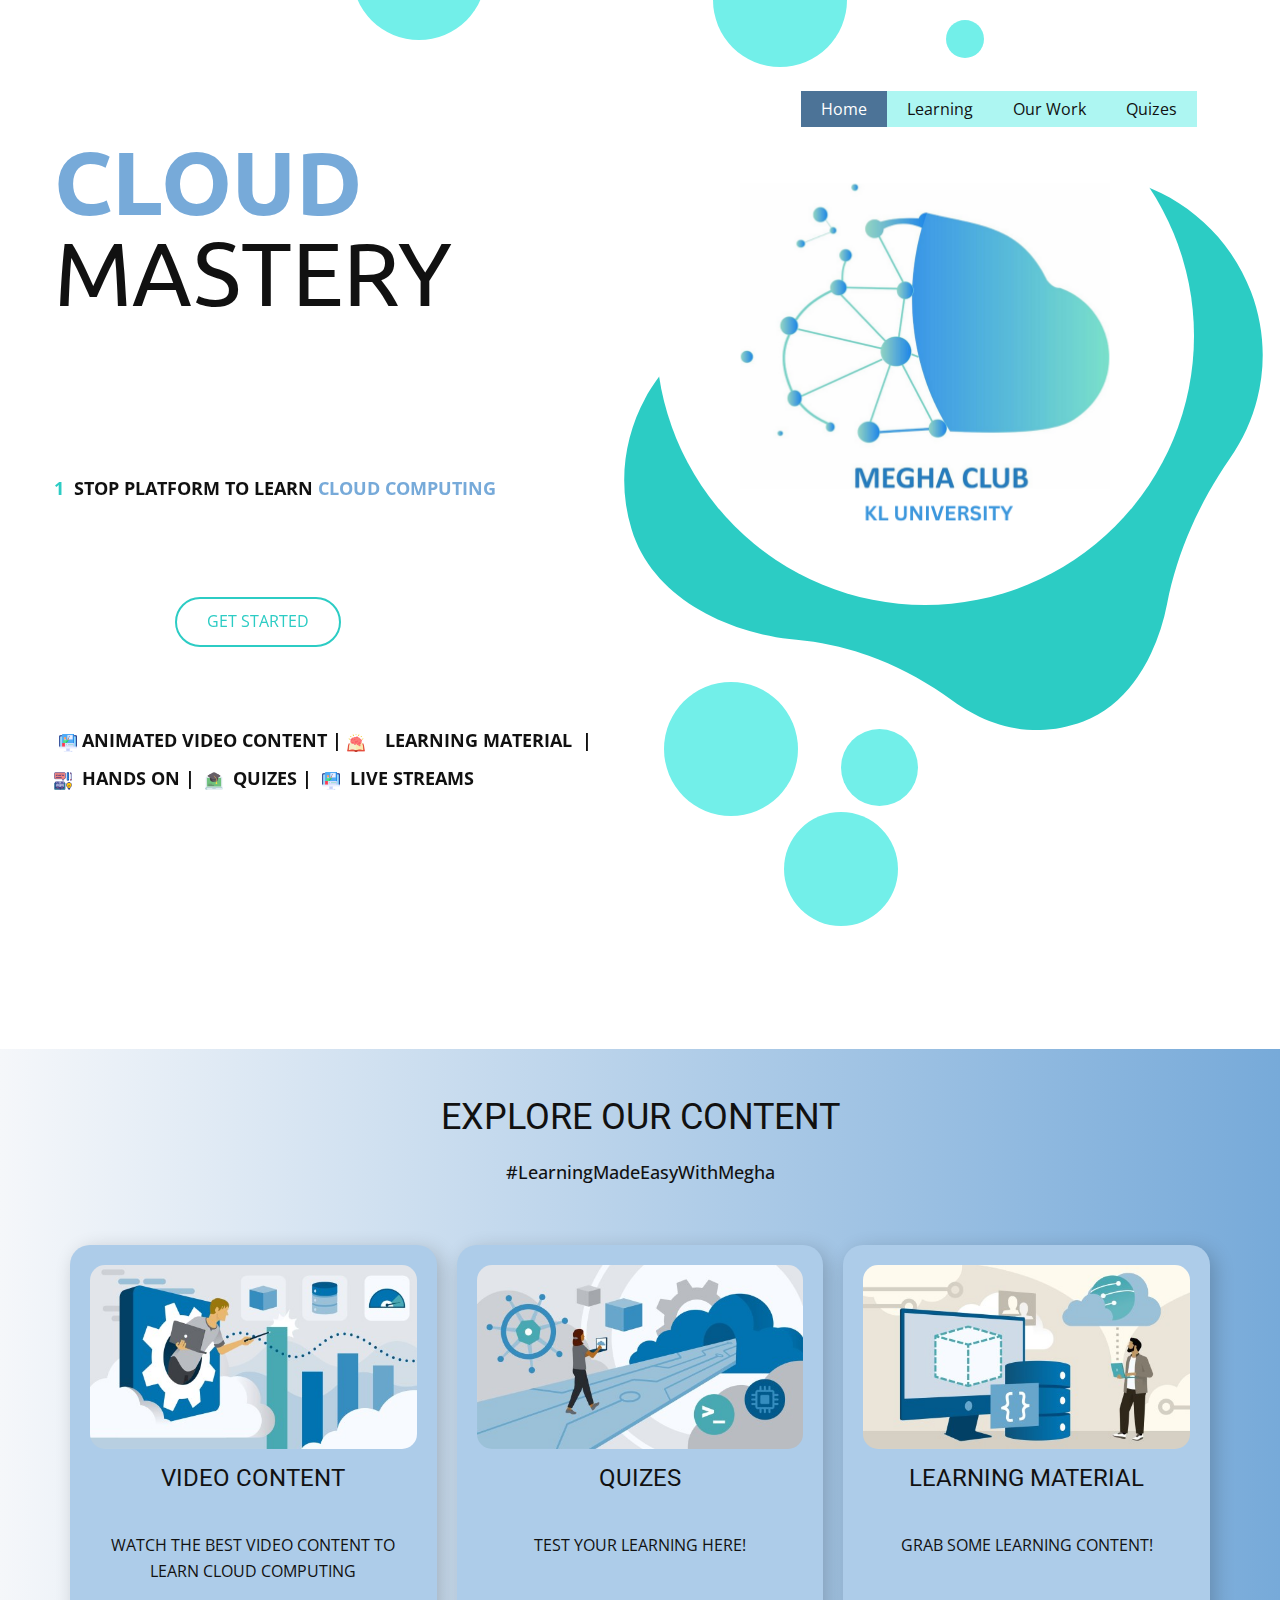
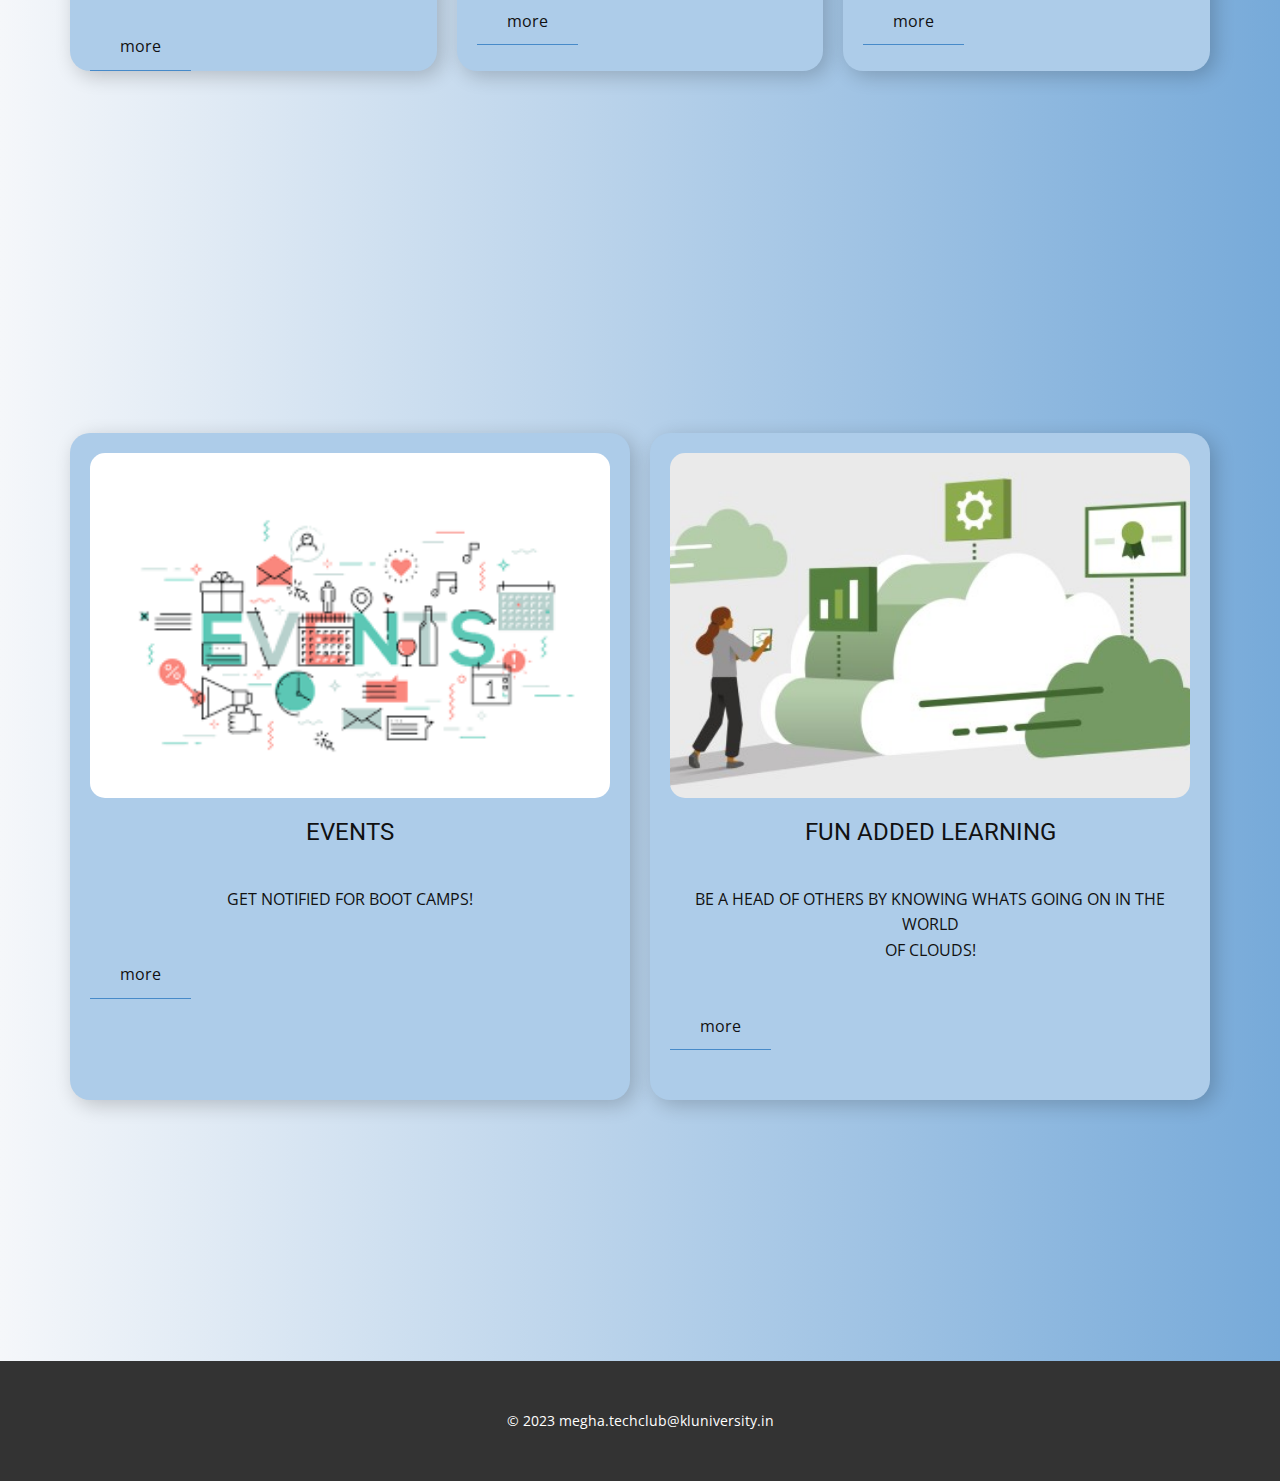
<file: index.html>
<!DOCTYPE html>
<html style="font-size: 16px;" lang="en"><head>
    <meta name="viewport" content="width=device-width, initial-scale=1.0">
    <meta charset="utf-8">
    <meta name="keywords" content="CLOUDMASTERY, EXPLORE OUR CONTENT, Our Events, FUN ADDED LEARNING">
    <meta name="description" content="">
    <title>Home</title>
    <link rel="stylesheet" href="nicepage.css" media="screen">
<link rel="stylesheet" href="Home.css" media="screen">
    <script class="u-script" type="text/javascript" src="jquery.js" defer=""></script>
    <script class="u-script" type="text/javascript" src="nicepage.js" defer=""></script>
    <meta name="generator" content="Nicepage 5.0.7, nicepage.com">
    <link id="u-theme-google-font" rel="stylesheet" href="https://fonts.googleapis.com/css?family=Roboto:100,100i,300,300i,400,400i,500,500i,700,700i,900,900i|Open+Sans:300,300i,400,400i,500,500i,600,600i,700,700i,800,800i">
    <link id="u-page-google-font" rel="stylesheet" href="https://fonts.googleapis.com/css?family=Ubuntu:300,300i,400,400i,500,500i,700,700i">
    
    
    
    
    <script type="application/ld+json">{
		"@context": "http://schema.org",
		"@type": "Organization",
		"name": ""
}</script>
    <meta name="theme-color" content="#478ac9">
    <meta property="og:title" content="Home">
    <meta property="og:type" content="website">
  </head>
  <body data-home-page="Home.html" data-home-page-title="Home" class="u-body u-gradient u-overlap u-xl-mode" data-lang="en" style="background-image: linear-gradient(white, white);"><header class="u-clearfix u-header u-white u-header" id="sec-d30a"><div class="u-clearfix u-sheet u-sheet-1">
        <div class="infinite u-hover-feature u-palette-4-light-1 u-preserve-proportions u-shape u-shape-circle u-shape-1" data-animation-name="bounceIn" data-animation-duration="10000" data-animation-out="0" data-animation-direction=""></div>
        <div class="infinite u-hover-feature u-palette-4-light-1 u-preserve-proportions u-shape u-shape-circle u-shape-2" data-animation-name="bounceIn" data-animation-duration="10000" data-animation-out="1" data-animation-direction=""></div>
        <div class="infinite u-hover-feature u-palette-4-light-1 u-preserve-proportions u-shape u-shape-circle u-shape-3" data-animation-name="bounceIn" data-animation-duration="10000" data-animation-direction="" data-animation-out="0"></div>
        <nav class="u-menu u-menu-dropdown u-offcanvas u-menu-1">
          <div class="menu-collapse">
            <a class="u-button-style u-custom-active-color u-custom-color u-custom-hover-color u-nav-link" href="#">
              <svg class="u-svg-link" viewBox="0 0 24 24"><use xmlns:xlink="http://www.w3.org/1999/xlink" xlink:href="#svg-6c7a"></use></svg>
              <svg class="u-svg-content" version="1.1" id="svg-6c7a" viewBox="0 0 16 16" x="0px" y="0px" xmlns:xlink="http://www.w3.org/1999/xlink" xmlns="http://www.w3.org/2000/svg"><g><rect y="1" width="16" height="2"></rect><rect y="7" width="16" height="2"></rect><rect y="13" width="16" height="2"></rect>
</g></svg>
            </a>
          </div>
          <div class="u-custom-menu u-nav-container">
            <ul class="u-nav u-unstyled"><li class="u-nav-item"><a class="u-active-palette-1-dark-1 u-button-style u-hover-palette-4-base u-nav-link u-palette-4-light-2" href="Home.html">Home</a>
</li><li class="u-nav-item"><a class="u-active-palette-1-dark-1 u-button-style u-hover-palette-4-base u-nav-link u-palette-4-light-2" href="LEARNING.html">Learning</a><div class="u-nav-popup"><ul class="u-h-spacing-20 u-nav u-unstyled u-v-spacing-10"><li class="u-nav-item"><a class="u-button-style u-nav-link u-white" href="LEARNING.html#sec-7f96">Learning Material</a>
</li><li class="u-nav-item"><a class="u-button-style u-nav-link u-white" href="LEARNING.html#sec-75e2">Video Content</a>
</li></ul>
</div>
</li><li class="u-nav-item"><a class="u-active-palette-1-dark-1 u-button-style u-hover-palette-4-base u-nav-link u-palette-4-light-2" href="OUR-WORK.html">Our Work</a><div class="u-nav-popup"><ul class="u-h-spacing-20 u-nav u-unstyled u-v-spacing-10"><li class="u-nav-item"><a class="u-button-style u-nav-link u-white" href="OUR-WORK.html#sec-3cc3">Fun Added Learning</a>
</li><li class="u-nav-item"><a class="u-button-style u-nav-link u-white" href="OUR-WORK.html#sec-8e7b">EVENTS</a>
</li></ul>
</div>
</li><li class="u-nav-item"><a class="u-active-palette-1-dark-1 u-button-style u-hover-palette-4-base u-nav-link u-palette-4-light-2" href="QUIZES.html#sec-3beb">Quizes</a>
</li></ul>
          </div>
          <div class="u-custom-menu u-nav-container-collapse">
            <div class="u-black u-container-style u-inner-container-layout u-opacity u-opacity-95 u-sidenav">
              <div class="u-inner-container-layout u-sidenav-overflow">
                <div class="u-menu-close"></div>
                <ul class="u-align-center u-nav u-popupmenu-items u-unstyled u-nav-4"><li class="u-nav-item"><a class="u-button-style u-nav-link" href="Home.html">Home</a>
</li><li class="u-nav-item"><a class="u-button-style u-nav-link" href="LEARNING.html">Learning</a><div class="u-nav-popup"><ul class="u-h-spacing-20 u-nav u-unstyled u-v-spacing-10"><li class="u-nav-item"><a class="u-button-style u-nav-link" href="LEARNING.html#sec-7f96">Learning Material</a>
</li><li class="u-nav-item"><a class="u-button-style u-nav-link" href="LEARNING.html#sec-75e2">Video Content</a>
</li></ul>
</div>
</li><li class="u-nav-item"><a class="u-button-style u-nav-link" href="OUR-WORK.html">Our Work</a><div class="u-nav-popup"><ul class="u-h-spacing-20 u-nav u-unstyled u-v-spacing-10"><li class="u-nav-item"><a class="u-button-style u-nav-link" href="OUR-WORK.html#sec-3cc3">Fun Added Learning</a>
</li><li class="u-nav-item"><a class="u-button-style u-nav-link" href="OUR-WORK.html#sec-8e7b">EVENTS</a>
</li></ul>
</div>
</li><li class="u-nav-item"><a class="u-button-style u-nav-link" href="QUIZES.html#sec-3beb">Quizes</a>
</li></ul>
              </div>
            </div>
            <div class="u-black u-menu-overlay u-opacity u-opacity-70"></div>
          </div>
        </nav>
      </div></header>
    <section class="u-align-left u-clearfix u-lightbox u-section-1" id="carousel_5052">
      
      
      
      
      
      
      
      
      <div class="u-clearfix u-sheet u-sheet-1">
        <div class="infinite u-shape u-shape-svg u-text-palette-4-dark-1 u-shape-1" data-animation-name="bounceIn" data-animation-duration="6750" data-animation-direction="">
          <svg class="u-svg-link" preserveAspectRatio="none" viewBox="0 0 160 150" style=""><use xmlns:xlink="http://www.w3.org/1999/xlink" xlink:href="#svg-4d96"></use></svg>
          <svg xmlns="http://www.w3.org/2000/svg" xmlns:xlink="http://www.w3.org/1999/xlink" version="1.1" xml:space="preserve" class="u-svg-content" viewBox="0 0 160 150" x="0px" y="0px" id="svg-4d96"><path d="M43.2,126.9c14.2,1.3,27.6,7,39.1,15.6c8.3,6.1,19.4,10.3,32.7,5.3c11.7-4.4,18.6-17.4,21-30.2c2.6-13.3,8.1-25.9,15.7-37.1
	c8.3-12.1,10.8-27.9,5.3-42.7C150.5,20.3,134.6,9,117,7.6C107.9,6.9,98.8,5,90.1,1.9C83-0.6,75-0.7,67.4,2.1
	c-9.9,3.7-17,11.6-20.1,21c-3.3,10.1-10.9,18-20.6,22.2c-0.1,0-0.1,0.1-0.2,0.1c-20.3,8.9-31,32-24.6,53.2
	C6.9,115.6,25.2,125.2,43.2,126.9z"></path></svg>
        </div>
        <div class="u-clearfix u-gutter-32 u-layout-wrap u-layout-wrap-1">
          <div class="u-gutter-0 u-layout" style="">
            <div class="u-layout-row" style="">
              <div class="u-container-style u-layout-cell u-size-30 u-layout-cell-1">
                <div class="u-container-layout u-container-layout-1">
                  <h1 class="u-custom-font u-font-ubuntu u-text u-text-1">
                    <span class="u-text-palette-1-light-1"><b>CLOUD</b>
                    </span>
                    <br>MASTERY
                  </h1>
                  <div class="infinite u-hover-feature u-palette-4-light-1 u-preserve-proportions u-shape u-shape-circle u-shape-2" data-animation-name="bounceIn" data-animation-duration="10000" data-animation-out="1" data-animation-direction=""></div>
                  <p class="u-text u-text-2" data-animation-name="bounceIn" data-animation-duration="4500" data-animation-direction="">
                    <span style="font-weight: 700;" class="u-text-palette-4-base"> 1</span>
                    <span style="font-weight: 700;">&nbsp;STOP PLATFORM TO LEARN <span class="u-text-palette-1-light-1">CLOUD COMPUTING</span>
                    </span>
                    <br>
                    <br>
                    <br>
                    <br>
                    <br>
                    <br>
                    <br>&nbsp;<span class="u-file-icon u-icon"><img src="images/3652196.png" alt=""></span>&nbsp;<span style="font-weight: 700;">ANIMATED VIDEO CONTENT |&nbsp;</span><span class="u-file-icon u-icon"><img src="images/2490421.png" alt=""></span>
                    <span style="font-weight: 700;">&nbsp;&nbsp;&nbsp;LEARNING MATERIAL&nbsp; |&nbsp;</span><span class="u-file-icon u-icon"><img src="images/10215605.png" alt=""></span>
                    <span style="font-weight: 700;">&nbsp;HANDS ON | &nbsp;</span><span class="u-file-icon u-icon"><img src="images/2436855.png" alt=""></span>
                    <span style="font-weight: 700;">&nbsp;QUIZES | &nbsp;</span><span class="u-file-icon u-icon"><img src="images/3652196.png" alt=""></span>
                    <span style="font-weight: 700;">&nbsp;LIVE STREAMS</span>
                  </p>
                  <a href="Login-Template.html#carousel_e851" class="u-border-2 u-border-hover-palette-4-dark-2 u-border-palette-4-base u-btn u-btn-round u-button-style u-hover-feature u-hover-palette-4-dark-2 u-none u-radius-50 u-btn-1">GET STARTED</a>
                  <div class="infinite u-hover-feature u-palette-4-light-1 u-preserve-proportions u-shape u-shape-circle u-shape-3" data-animation-name="bounceIn" data-animation-duration="10000" data-animation-out="1" data-animation-direction=""></div>
                  <div class="infinite u-hover-feature u-palette-4-light-1 u-preserve-proportions u-shape u-shape-circle u-shape-4" data-animation-name="bounceIn" data-animation-duration="10000" data-animation-out="1" data-animation-direction=""></div>
                  <div class="infinite u-hover-feature u-palette-4-light-1 u-preserve-proportions u-shape u-shape-circle u-shape-5" data-animation-name="bounceIn" data-animation-duration="10000" data-animation-out="1" data-animation-direction=""></div>
                </div>
              </div>
              <div class="u-align-right u-container-style u-layout-cell u-size-30 u-layout-cell-2">
                <div class="u-container-layout u-container-layout-2">
                  <div class="u-image u-image-circle u-image-1" data-image-width="1080" data-image-height="1080"></div>
                  <div class="infinite u-hover-feature u-palette-4-light-1 u-preserve-proportions u-shape u-shape-circle u-shape-6" data-animation-name="bounceIn" data-animation-duration="10000" data-animation-out="1" data-animation-direction=""></div>
                  <div class="infinite u-hover-feature u-palette-4-light-1 u-preserve-proportions u-shape u-shape-circle u-shape-7" data-animation-name="bounceIn" data-animation-duration="10000" data-animation-direction="" data-animation-out="0"></div>
                  <div class="infinite u-hover-feature u-palette-4-light-1 u-preserve-proportions u-shape u-shape-circle u-shape-8" data-animation-name="bounceIn" data-animation-duration="10000" data-animation-direction=""></div>
                  <div class="infinite u-hover-feature u-palette-4-light-1 u-preserve-proportions u-shape u-shape-circle u-shape-9" data-animation-name="bounceIn" data-animation-duration="10000" data-animation-out="1" data-animation-direction=""></div>
                  <div class="infinite u-hover-feature u-palette-4-light-1 u-preserve-proportions u-shape u-shape-circle u-shape-10" data-animation-name="bounceIn" data-animation-duration="10000" data-animation-out="0" data-animation-direction=""></div>
                  <div class="infinite u-hover-feature u-palette-4-light-1 u-preserve-proportions u-shape u-shape-circle u-shape-11" data-animation-name="bounceIn" data-animation-duration="10000" data-animation-out="0" data-animation-direction=""></div>
                  <div class="infinite u-hover-feature u-palette-4-light-1 u-preserve-proportions u-shape u-shape-circle u-shape-12" data-animation-name="bounceIn" data-animation-duration="10000" data-animation-out="0" data-animation-direction=""></div>
                </div>
              </div>
            </div>
          </div>
        </div>
      </div>
      
      
      
      
      
    </section>
    <section class="u-align-center u-clearfix u-gradient u-section-2" id="carousel_e851">
      
      
      
      
      
      
      
      
      
      
      
      
      
      
      
      
      
      
      
      
      
      
      
      
      
      
      
      
      <div class="u-clearfix u-sheet u-sheet-1">
        <h2 class="u-align-center u-text u-text-1">EXPLORE OUR CONTENT</h2>
        <p class="u-align-center u-text u-text-2">#LearningMadeEasyWithMegha</p>
        <div class="infinite u-hover-feature u-palette-5-light-3 u-preserve-proportions u-shape u-shape-circle u-shape-1" data-animation-name="bounceIn" data-animation-duration="10000" data-animation-out="1" data-animation-direction=""></div>
        <div class="infinite u-hover-feature u-palette-5-light-3 u-preserve-proportions u-shape u-shape-circle u-shape-2" data-animation-name="bounceIn" data-animation-duration="10000" data-animation-out="1" data-animation-direction=""></div>
        <div class="infinite u-hover-feature u-palette-5-light-3 u-preserve-proportions u-shape u-shape-circle u-shape-3" data-animation-name="bounceIn" data-animation-duration="10000" data-animation-out="1" data-animation-direction=""></div>
        <div class="infinite u-hover-feature u-preserve-proportions u-shape u-shape-circle u-white u-shape-4" data-animation-name="bounceIn" data-animation-duration="10000" data-animation-out="0" data-animation-direction=""></div>
        <div class="infinite u-hover-feature u-preserve-proportions u-shape u-shape-circle u-white u-shape-5" data-animation-name="bounceIn" data-animation-duration="10000" data-animation-out="0" data-animation-direction=""></div>
        <div class="infinite u-hover-feature u-preserve-proportions u-shape u-shape-circle u-white u-shape-6" data-animation-name="bounceIn" data-animation-duration="10000" data-animation-out="0" data-animation-direction=""></div>
        <div class="u-expanded-width u-list u-list-1">
          <div class="u-repeater u-repeater-1">
            <div class="u-align-center u-container-style u-list-item u-palette-1-light-2 u-radius-20 u-repeater-item u-shape-round u-video-cover u-list-item-1">
              <div class="u-container-layout u-similar-container u-container-layout-1">
                <img class="u-expanded-width u-hover-feature u-image u-image-round u-radius-15 u-image-1" src="images/1602717698887.jpg" alt="" data-image-width="512" data-image-height="288">
                <h5 class="u-hover-feature u-text u-text-3">VIDEO CONTENT</h5>
                <p class="u-hover-feature u-text u-text-4">WATCH THE BEST VIDEO CONTENT TO<br>LEARN CLOUD COMPUTING
                </p>
                <a href="LEARNING.html" class="u-border-1 u-border-active-black u-border-hover-black u-border-no-left u-border-no-right u-border-no-top u-border-palette-1-base u-bottom-left-radius-0 u-bottom-right-radius-0 u-btn u-button-style u-hover-feature u-none u-radius-0 u-text-active-black u-text-body-color u-text-hover-black u-top-left-radius-0 u-top-right-radius-0 u-btn-1">more</a>
              </div>
            </div>
            <div class="u-align-center u-container-style u-list-item u-palette-1-light-2 u-radius-20 u-repeater-item u-shape-round u-list-item-2">
              <div class="u-container-layout u-similar-container u-container-layout-2">
                <img class="u-expanded-width u-hover-feature u-image u-image-round u-radius-15 u-image-2" src="images/1662645118935.jpg" alt="" data-image-width="512" data-image-height="288">
                <h5 class="u-hover-feature u-text u-text-5">QUIZES</h5>
                <p class="u-hover-feature u-text u-text-6">TEST YOUR LEARNING HERE!</p>
                <a href="QUIZES.html" class="u-border-1 u-border-active-black u-border-hover-black u-border-no-left u-border-no-right u-border-no-top u-border-palette-1-base u-bottom-left-radius-0 u-bottom-right-radius-0 u-btn u-button-style u-hover-feature u-none u-radius-0 u-text-active-black u-text-body-color u-text-hover-black u-top-left-radius-0 u-top-right-radius-0 u-btn-2">more</a>
              </div>
            </div>
            <div class="u-align-center u-container-style u-list-item u-palette-1-light-2 u-radius-20 u-repeater-item u-shape-round u-video-cover u-list-item-3">
              <div class="u-container-layout u-similar-container u-container-layout-3">
                <img class="u-expanded-width u-hover-feature u-image u-image-round u-radius-15 u-image-3" src="images/1670446335554.jpg" alt="" data-image-width="512" data-image-height="288">
                <h5 class="u-hover-feature u-text u-text-7"> LEARNING MATERIAL</h5>
                <p class="u-hover-feature u-text u-text-8">GRAB SOME LEARNING CONTENT!</p>
                <a href="LEARNING.html" class="u-border-1 u-border-active-black u-border-hover-black u-border-no-left u-border-no-right u-border-no-top u-border-palette-1-base u-bottom-left-radius-0 u-bottom-right-radius-0 u-btn u-button-style u-hover-feature u-none u-radius-0 u-text-active-black u-text-body-color u-text-hover-black u-top-left-radius-0 u-top-right-radius-0 u-btn-3">more</a>
              </div>
            </div>
          </div>
        </div>
        <div class="infinite u-hover-feature u-palette-5-light-3 u-preserve-proportions u-shape u-shape-circle u-shape-7" data-animation-name="bounceIn" data-animation-duration="10000" data-animation-out="1" data-animation-direction=""></div>
        <div class="infinite u-hover-feature u-palette-5-light-3 u-preserve-proportions u-shape u-shape-circle u-shape-8" data-animation-name="bounceIn" data-animation-duration="10000" data-animation-out="1" data-animation-direction=""></div>
        <div class="infinite u-hover-feature u-palette-5-light-3 u-preserve-proportions u-shape u-shape-circle u-shape-9" data-animation-name="bounceIn" data-animation-duration="10000" data-animation-out="1" data-animation-direction=""></div>
        <div class="infinite u-hover-feature u-palette-1-light-1 u-preserve-proportions u-shape u-shape-circle u-shape-10" data-animation-name="bounceIn" data-animation-duration="10000" data-animation-out="1" data-animation-direction=""></div>
        <div class="infinite u-hover-feature u-palette-1-light-1 u-preserve-proportions u-shape u-shape-circle u-shape-11" data-animation-name="bounceIn" data-animation-duration="10000" data-animation-out="1" data-animation-direction=""></div>
        <div class="infinite u-hover-feature u-palette-1-light-1 u-preserve-proportions u-shape u-shape-circle u-shape-12" data-animation-name="bounceIn" data-animation-duration="10000" data-animation-out="1" data-animation-direction=""></div>
        <div class="infinite u-hover-feature u-palette-1-base u-preserve-proportions u-shape u-shape-circle u-shape-13" data-animation-name="bounceIn" data-animation-duration="10000" data-animation-out="0" data-animation-direction=""></div>
        <div class="infinite u-hover-feature u-palette-1-light-1 u-preserve-proportions u-shape u-shape-circle u-shape-14" data-animation-name="bounceIn" data-animation-duration="10000" data-animation-out="0" data-animation-direction=""></div>
        <div class="infinite u-hover-feature u-palette-1-base u-preserve-proportions u-shape u-shape-circle u-shape-15" data-animation-name="bounceIn" data-animation-duration="10000" data-animation-out="0" data-animation-direction=""></div>
      </div>
      
      
      
      
      
      
      
      
    </section>
    <section class="u-align-center u-clearfix u-gradient u-section-3" id="carousel_c3e3">
      
      
      
      
      
      
      
      
      
      
      
      
      
      
      
      
      
      
      
      
      
      
      
      
      
      
      
      
      <div class="u-clearfix u-sheet u-sheet-1">
        <div class="infinite u-hover-feature u-palette-5-light-3 u-preserve-proportions u-shape u-shape-circle u-shape-1" data-animation-name="bounceIn" data-animation-duration="10000" data-animation-out="1" data-animation-direction=""></div>
        <div class="infinite u-hover-feature u-palette-5-light-3 u-preserve-proportions u-shape u-shape-circle u-shape-2" data-animation-name="bounceIn" data-animation-duration="10000" data-animation-out="1" data-animation-direction=""></div>
        <div class="infinite u-hover-feature u-palette-5-light-3 u-preserve-proportions u-shape u-shape-circle u-shape-3" data-animation-name="bounceIn" data-animation-duration="10000" data-animation-out="1" data-animation-direction=""></div>
        <div class="u-expanded-width u-list u-list-1">
          <div class="u-repeater u-repeater-1">
            <div class="u-align-center u-container-style u-list-item u-palette-1-light-2 u-radius-20 u-repeater-item u-shape-round u-video-cover u-list-item-1">
              <div class="u-container-layout u-similar-container u-valign-top u-container-layout-1">
                <img class="u-expanded-width u-hover-feature u-image u-image-round u-radius-15 u-image-1" src="images/download7.png" alt="" data-image-width="275" data-image-height="183">
                <h5 class="u-hover-feature u-text u-text-1">EVENTS</h5>
                <p class="u-hover-feature u-text u-text-2">GET NOTIFIED FOR BOOT CAMPS!</p>
                <a href="OUR-WORK.html" class="u-border-1 u-border-active-black u-border-hover-black u-border-no-left u-border-no-right u-border-no-top u-border-palette-1-base u-bottom-left-radius-0 u-bottom-right-radius-0 u-btn u-button-style u-hover-feature u-none u-radius-0 u-text-active-black u-text-body-color u-text-hover-black u-top-left-radius-0 u-top-right-radius-0 u-btn-1">more</a>
              </div>
            </div>
            <div class="u-align-center u-container-style u-list-item u-palette-1-light-2 u-radius-20 u-repeater-item u-shape-round u-list-item-2">
              <div class="u-container-layout u-similar-container u-valign-top u-container-layout-2">
                <img class="u-expanded-width u-hover-feature u-image u-image-round u-radius-15 u-image-2" src="images/1658256483019.jpg" alt="" data-image-width="512" data-image-height="288">
                <h5 class="u-hover-feature u-text u-text-3">FUN ADDED LEARNING</h5>
                <p class="u-hover-feature u-text u-text-4">BE A HEAD OF OTHERS BY KNOWING WHATS GOING ON IN THE WORLD<br>OF CLOUDS!
                </p>
                <a href="OUR-WORK.html" class="u-border-1 u-border-active-black u-border-hover-black u-border-no-left u-border-no-right u-border-no-top u-border-palette-1-base u-bottom-left-radius-0 u-bottom-right-radius-0 u-btn u-button-style u-hover-feature u-none u-radius-0 u-text-active-black u-text-body-color u-text-hover-black u-top-left-radius-0 u-top-right-radius-0 u-btn-2">more</a>
              </div>
            </div>
          </div>
        </div>
        <div class="infinite u-hover-feature u-palette-5-light-3 u-preserve-proportions u-shape u-shape-circle u-shape-4" data-animation-name="bounceIn" data-animation-duration="10000" data-animation-out="1" data-animation-direction=""></div>
        <div class="infinite u-hover-feature u-palette-5-light-3 u-preserve-proportions u-shape u-shape-circle u-shape-5" data-animation-name="bounceIn" data-animation-duration="10000" data-animation-out="1" data-animation-direction=""></div>
        <div class="infinite u-hover-feature u-palette-5-light-3 u-preserve-proportions u-shape u-shape-circle u-shape-6" data-animation-name="bounceIn" data-animation-duration="10000" data-animation-out="1" data-animation-direction=""></div>
        <div class="infinite u-hover-feature u-palette-1-light-1 u-preserve-proportions u-shape u-shape-circle u-shape-7" data-animation-name="bounceIn" data-animation-duration="10000" data-animation-out="1" data-animation-direction=""></div>
        <div class="infinite u-hover-feature u-palette-1-light-1 u-preserve-proportions u-shape u-shape-circle u-shape-8" data-animation-name="bounceIn" data-animation-duration="10000" data-animation-out="1" data-animation-direction=""></div>
        <div class="infinite u-hover-feature u-palette-1-light-1 u-preserve-proportions u-shape u-shape-circle u-shape-9" data-animation-name="bounceIn" data-animation-duration="10000" data-animation-out="1" data-animation-direction=""></div>
      </div>
      
      
      
      
      
      
    </section>
    
    

    <footer class="u-align-center u-clearfix u-footer u-grey-80 u-footer" id="sec-ea3f"><div class="u-clearfix u-sheet u-sheet-1">
        <p class="u-hidden-lg u-small-text u-text u-text-variant u-text-1"> 
        
                   © 2023
      megha.techclub@kluniversity.in

      
        
    </p>
      </div></footer>
  
</body></html>
</file>
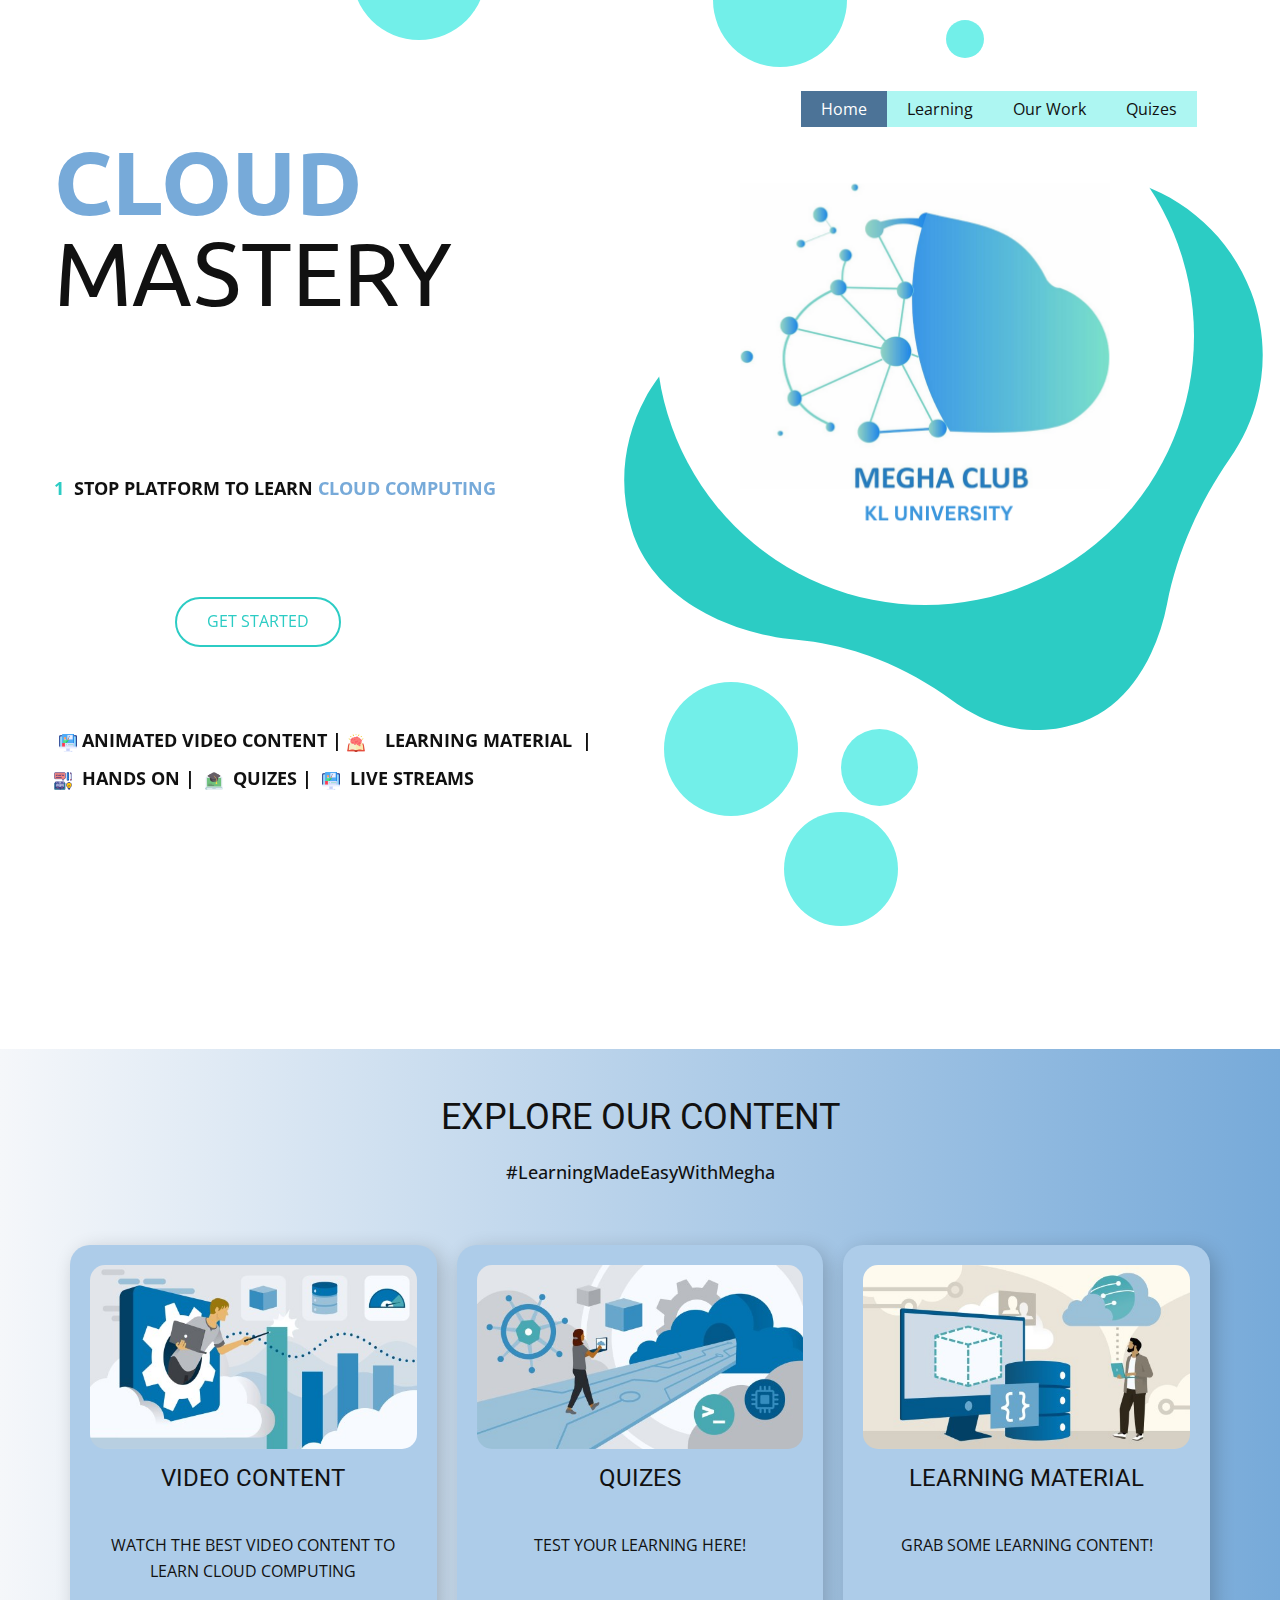
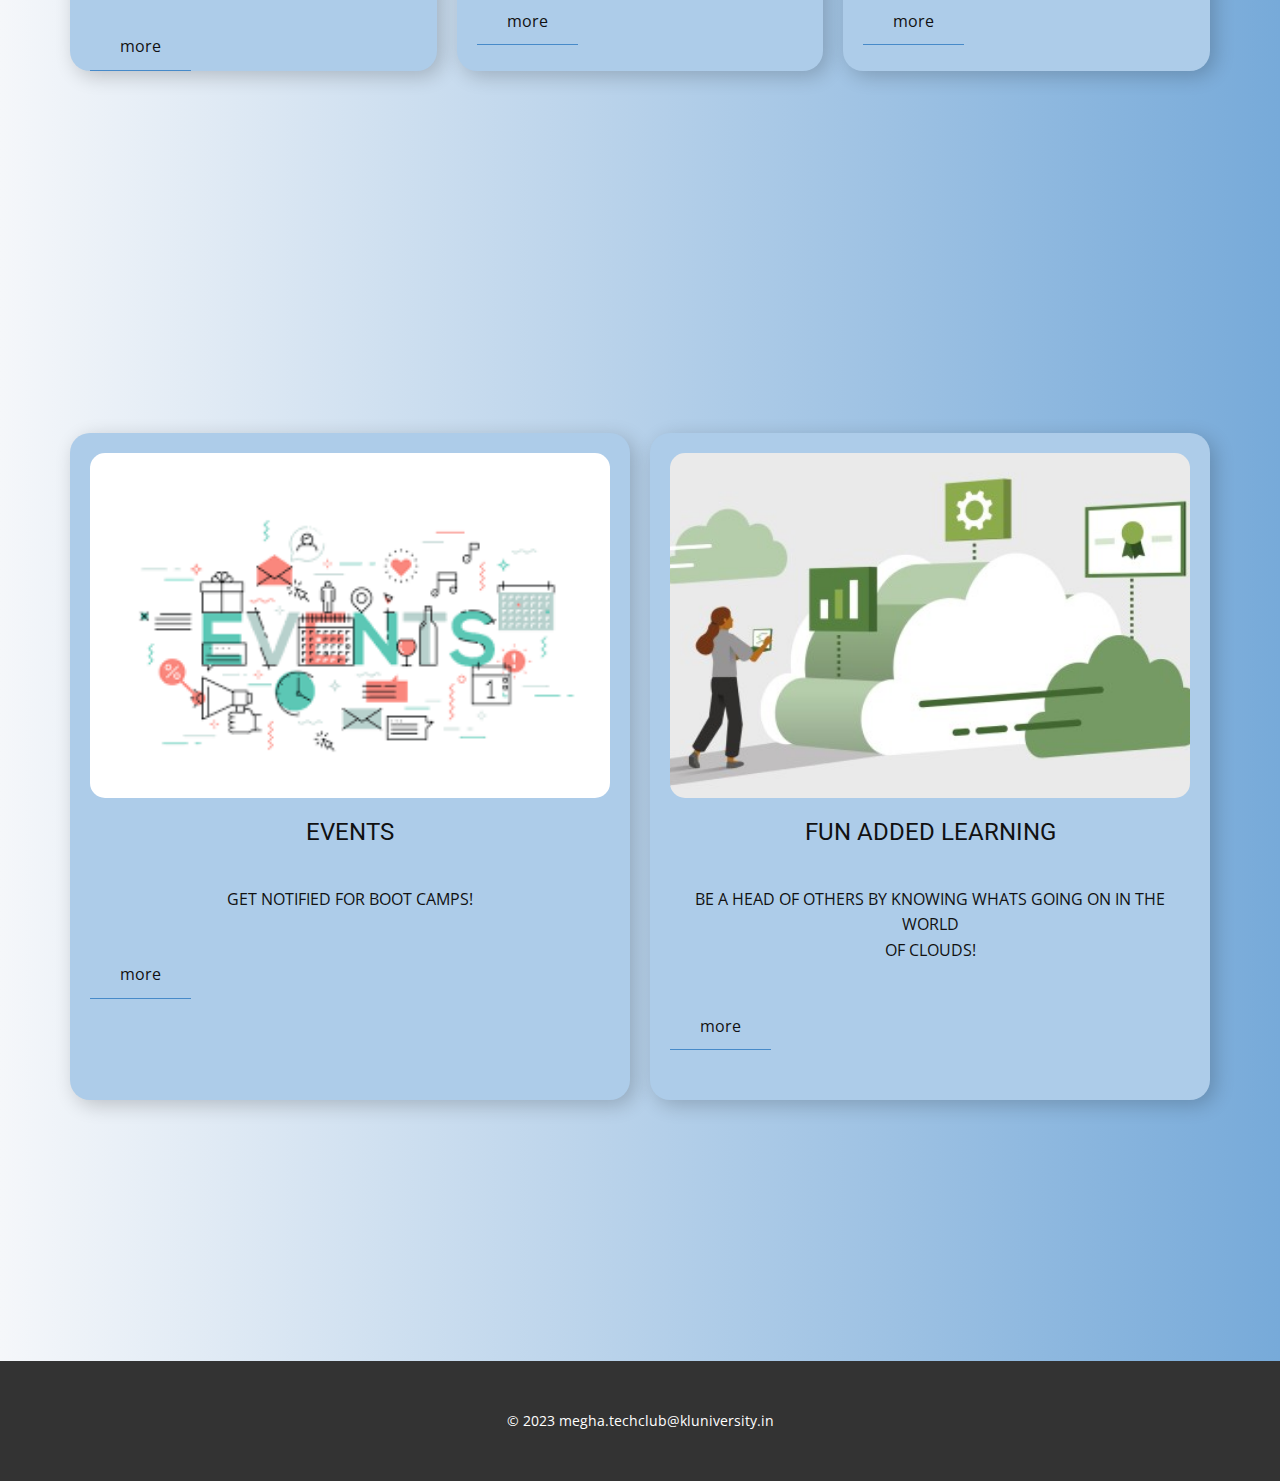
<file: Home.html>
<!DOCTYPE html>
<html style="font-size: 16px;" lang="en"><head>
    <meta name="viewport" content="width=device-width, initial-scale=1.0">
    <meta charset="utf-8">
    <meta name="keywords" content="CLOUDMASTERY, EXPLORE OUR CONTENT, Our Events, FUN ADDED LEARNING">
    <meta name="description" content="">
    <title>Home</title>
    <link rel="stylesheet" href="nicepage.css" media="screen">
<link rel="stylesheet" href="Home.css" media="screen">
    <script class="u-script" type="text/javascript" src="jquery.js" defer=""></script>
    <script class="u-script" type="text/javascript" src="nicepage.js" defer=""></script>
    <meta name="generator" content="Nicepage 5.0.7, nicepage.com">
    <link id="u-theme-google-font" rel="stylesheet" href="https://fonts.googleapis.com/css?family=Roboto:100,100i,300,300i,400,400i,500,500i,700,700i,900,900i|Open+Sans:300,300i,400,400i,500,500i,600,600i,700,700i,800,800i">
    <link id="u-page-google-font" rel="stylesheet" href="https://fonts.googleapis.com/css?family=Ubuntu:300,300i,400,400i,500,500i,700,700i">
    
    
    
    
    <script type="application/ld+json">{
		"@context": "http://schema.org",
		"@type": "Organization",
		"name": ""
}</script>
    <meta name="theme-color" content="#478ac9">
    <meta property="og:title" content="Home">
    <meta property="og:type" content="website">
  </head>
  <body class="u-body u-gradient u-overlap u-xl-mode" data-lang="en" style="background-image: linear-gradient(white, white);"><header class="u-clearfix u-header u-white u-header" id="sec-d30a"><div class="u-clearfix u-sheet u-sheet-1">
        <div class="infinite u-hover-feature u-palette-4-light-1 u-preserve-proportions u-shape u-shape-circle u-shape-1" data-animation-name="bounceIn" data-animation-duration="10000" data-animation-out="0" data-animation-direction=""></div>
        <div class="infinite u-hover-feature u-palette-4-light-1 u-preserve-proportions u-shape u-shape-circle u-shape-2" data-animation-name="bounceIn" data-animation-duration="10000" data-animation-out="1" data-animation-direction=""></div>
        <div class="infinite u-hover-feature u-palette-4-light-1 u-preserve-proportions u-shape u-shape-circle u-shape-3" data-animation-name="bounceIn" data-animation-duration="10000" data-animation-direction="" data-animation-out="0"></div>
        <nav class="u-menu u-menu-dropdown u-offcanvas u-menu-1">
          <div class="menu-collapse">
            <a class="u-button-style u-custom-active-color u-custom-color u-custom-hover-color u-nav-link" href="#">
              <svg class="u-svg-link" viewBox="0 0 24 24"><use xmlns:xlink="http://www.w3.org/1999/xlink" xlink:href="#svg-6c7a"></use></svg>
              <svg class="u-svg-content" version="1.1" id="svg-6c7a" viewBox="0 0 16 16" x="0px" y="0px" xmlns:xlink="http://www.w3.org/1999/xlink" xmlns="http://www.w3.org/2000/svg"><g><rect y="1" width="16" height="2"></rect><rect y="7" width="16" height="2"></rect><rect y="13" width="16" height="2"></rect>
</g></svg>
            </a>
          </div>
          <div class="u-custom-menu u-nav-container">
            <ul class="u-nav u-unstyled"><li class="u-nav-item"><a class="u-active-palette-1-dark-1 u-button-style u-hover-palette-4-base u-nav-link u-palette-4-light-2" href="Home.html">Home</a>
</li><li class="u-nav-item"><a class="u-active-palette-1-dark-1 u-button-style u-hover-palette-4-base u-nav-link u-palette-4-light-2" href="LEARNING.html">Learning</a><div class="u-nav-popup"><ul class="u-h-spacing-20 u-nav u-unstyled u-v-spacing-10"><li class="u-nav-item"><a class="u-button-style u-nav-link u-white" href="LEARNING.html#sec-7f96">Learning Material</a>
</li><li class="u-nav-item"><a class="u-button-style u-nav-link u-white" href="LEARNING.html#sec-75e2">Video Content</a>
</li></ul>
</div>
</li><li class="u-nav-item"><a class="u-active-palette-1-dark-1 u-button-style u-hover-palette-4-base u-nav-link u-palette-4-light-2" href="OUR-WORK.html">Our Work</a><div class="u-nav-popup"><ul class="u-h-spacing-20 u-nav u-unstyled u-v-spacing-10"><li class="u-nav-item"><a class="u-button-style u-nav-link u-white" href="OUR-WORK.html#sec-3cc3">Fun Added Learning</a>
</li><li class="u-nav-item"><a class="u-button-style u-nav-link u-white" href="OUR-WORK.html#sec-8e7b">EVENTS</a>
</li></ul>
</div>
</li><li class="u-nav-item"><a class="u-active-palette-1-dark-1 u-button-style u-hover-palette-4-base u-nav-link u-palette-4-light-2" href="QUIZES.html#sec-3beb">Quizes</a>
</li></ul>
          </div>
          <div class="u-custom-menu u-nav-container-collapse">
            <div class="u-black u-container-style u-inner-container-layout u-opacity u-opacity-95 u-sidenav">
              <div class="u-inner-container-layout u-sidenav-overflow">
                <div class="u-menu-close"></div>
                <ul class="u-align-center u-nav u-popupmenu-items u-unstyled u-nav-4"><li class="u-nav-item"><a class="u-button-style u-nav-link" href="Home.html">Home</a>
</li><li class="u-nav-item"><a class="u-button-style u-nav-link" href="LEARNING.html">Learning</a><div class="u-nav-popup"><ul class="u-h-spacing-20 u-nav u-unstyled u-v-spacing-10"><li class="u-nav-item"><a class="u-button-style u-nav-link" href="LEARNING.html#sec-7f96">Learning Material</a>
</li><li class="u-nav-item"><a class="u-button-style u-nav-link" href="LEARNING.html#sec-75e2">Video Content</a>
</li></ul>
</div>
</li><li class="u-nav-item"><a class="u-button-style u-nav-link" href="OUR-WORK.html">Our Work</a><div class="u-nav-popup"><ul class="u-h-spacing-20 u-nav u-unstyled u-v-spacing-10"><li class="u-nav-item"><a class="u-button-style u-nav-link" href="OUR-WORK.html#sec-3cc3">Fun Added Learning</a>
</li><li class="u-nav-item"><a class="u-button-style u-nav-link" href="OUR-WORK.html#sec-8e7b">EVENTS</a>
</li></ul>
</div>
</li><li class="u-nav-item"><a class="u-button-style u-nav-link" href="QUIZES.html#sec-3beb">Quizes</a>
</li></ul>
              </div>
            </div>
            <div class="u-black u-menu-overlay u-opacity u-opacity-70"></div>
          </div>
        </nav>
      </div></header>
    <section class="u-align-left u-clearfix u-lightbox u-section-1" id="carousel_5052">
      
      
      
      
      
      
      
      
      <div class="u-clearfix u-sheet u-sheet-1">
        <div class="infinite u-shape u-shape-svg u-text-palette-4-dark-1 u-shape-1" data-animation-name="bounceIn" data-animation-duration="6750" data-animation-direction="">
          <svg class="u-svg-link" preserveAspectRatio="none" viewBox="0 0 160 150" style=""><use xmlns:xlink="http://www.w3.org/1999/xlink" xlink:href="#svg-4d96"></use></svg>
          <svg xmlns="http://www.w3.org/2000/svg" xmlns:xlink="http://www.w3.org/1999/xlink" version="1.1" xml:space="preserve" class="u-svg-content" viewBox="0 0 160 150" x="0px" y="0px" id="svg-4d96"><path d="M43.2,126.9c14.2,1.3,27.6,7,39.1,15.6c8.3,6.1,19.4,10.3,32.7,5.3c11.7-4.4,18.6-17.4,21-30.2c2.6-13.3,8.1-25.9,15.7-37.1
	c8.3-12.1,10.8-27.9,5.3-42.7C150.5,20.3,134.6,9,117,7.6C107.9,6.9,98.8,5,90.1,1.9C83-0.6,75-0.7,67.4,2.1
	c-9.9,3.7-17,11.6-20.1,21c-3.3,10.1-10.9,18-20.6,22.2c-0.1,0-0.1,0.1-0.2,0.1c-20.3,8.9-31,32-24.6,53.2
	C6.9,115.6,25.2,125.2,43.2,126.9z"></path></svg>
        </div>
        <div class="u-clearfix u-gutter-32 u-layout-wrap u-layout-wrap-1">
          <div class="u-gutter-0 u-layout" style="">
            <div class="u-layout-row" style="">
              <div class="u-container-style u-layout-cell u-size-30 u-layout-cell-1">
                <div class="u-container-layout u-container-layout-1">
                  <h1 class="u-custom-font u-font-ubuntu u-text u-text-1">
                    <span class="u-text-palette-1-light-1"><b>CLOUD</b>
                    </span>
                    <br>MASTERY
                  </h1>
                  <div class="infinite u-hover-feature u-palette-4-light-1 u-preserve-proportions u-shape u-shape-circle u-shape-2" data-animation-name="bounceIn" data-animation-duration="10000" data-animation-out="1" data-animation-direction=""></div>
                  <p class="u-text u-text-2" data-animation-name="bounceIn" data-animation-duration="4500" data-animation-direction="">
                    <span style="font-weight: 700;" class="u-text-palette-4-base"> 1</span>
                    <span style="font-weight: 700;">&nbsp;STOP PLATFORM TO LEARN <span class="u-text-palette-1-light-1">CLOUD COMPUTING</span>
                    </span>
                    <br>
                    <br>
                    <br>
                    <br>
                    <br>
                    <br>
                    <br>&nbsp;<span class="u-file-icon u-icon"><img src="images/3652196.png" alt=""></span>&nbsp;<span style="font-weight: 700;">ANIMATED VIDEO CONTENT |&nbsp;</span><span class="u-file-icon u-icon"><img src="images/2490421.png" alt=""></span>
                    <span style="font-weight: 700;">&nbsp;&nbsp;&nbsp;LEARNING MATERIAL&nbsp; |&nbsp;</span><span class="u-file-icon u-icon"><img src="images/10215605.png" alt=""></span>
                    <span style="font-weight: 700;">&nbsp;HANDS ON | &nbsp;</span><span class="u-file-icon u-icon"><img src="images/2436855.png" alt=""></span>
                    <span style="font-weight: 700;">&nbsp;QUIZES | &nbsp;</span><span class="u-file-icon u-icon"><img src="images/3652196.png" alt=""></span>
                    <span style="font-weight: 700;">&nbsp;LIVE STREAMS</span>
                  </p>
                  <a href="Login-Template.html#carousel_e851" class="u-border-2 u-border-hover-palette-4-dark-2 u-border-palette-4-base u-btn u-btn-round u-button-style u-hover-feature u-hover-palette-4-dark-2 u-none u-radius-50 u-btn-1">GET STARTED</a>
                  <div class="infinite u-hover-feature u-palette-4-light-1 u-preserve-proportions u-shape u-shape-circle u-shape-3" data-animation-name="bounceIn" data-animation-duration="10000" data-animation-out="1" data-animation-direction=""></div>
                  <div class="infinite u-hover-feature u-palette-4-light-1 u-preserve-proportions u-shape u-shape-circle u-shape-4" data-animation-name="bounceIn" data-animation-duration="10000" data-animation-out="1" data-animation-direction=""></div>
                  <div class="infinite u-hover-feature u-palette-4-light-1 u-preserve-proportions u-shape u-shape-circle u-shape-5" data-animation-name="bounceIn" data-animation-duration="10000" data-animation-out="1" data-animation-direction=""></div>
                </div>
              </div>
              <div class="u-align-right u-container-style u-layout-cell u-size-30 u-layout-cell-2">
                <div class="u-container-layout u-container-layout-2">
                  <div class="u-image u-image-circle u-image-1" data-image-width="1080" data-image-height="1080"></div>
                  <div class="infinite u-hover-feature u-palette-4-light-1 u-preserve-proportions u-shape u-shape-circle u-shape-6" data-animation-name="bounceIn" data-animation-duration="10000" data-animation-out="1" data-animation-direction=""></div>
                  <div class="infinite u-hover-feature u-palette-4-light-1 u-preserve-proportions u-shape u-shape-circle u-shape-7" data-animation-name="bounceIn" data-animation-duration="10000" data-animation-direction="" data-animation-out="0"></div>
                  <div class="infinite u-hover-feature u-palette-4-light-1 u-preserve-proportions u-shape u-shape-circle u-shape-8" data-animation-name="bounceIn" data-animation-duration="10000" data-animation-direction=""></div>
                  <div class="infinite u-hover-feature u-palette-4-light-1 u-preserve-proportions u-shape u-shape-circle u-shape-9" data-animation-name="bounceIn" data-animation-duration="10000" data-animation-out="1" data-animation-direction=""></div>
                  <div class="infinite u-hover-feature u-palette-4-light-1 u-preserve-proportions u-shape u-shape-circle u-shape-10" data-animation-name="bounceIn" data-animation-duration="10000" data-animation-out="0" data-animation-direction=""></div>
                  <div class="infinite u-hover-feature u-palette-4-light-1 u-preserve-proportions u-shape u-shape-circle u-shape-11" data-animation-name="bounceIn" data-animation-duration="10000" data-animation-out="0" data-animation-direction=""></div>
                  <div class="infinite u-hover-feature u-palette-4-light-1 u-preserve-proportions u-shape u-shape-circle u-shape-12" data-animation-name="bounceIn" data-animation-duration="10000" data-animation-out="0" data-animation-direction=""></div>
                </div>
              </div>
            </div>
          </div>
        </div>
      </div>
      
      
      
      
      
    </section>
    <section class="u-align-center u-clearfix u-gradient u-section-2" id="carousel_e851">
      
      
      
      
      
      
      
      
      
      
      
      
      
      
      
      
      
      
      
      
      
      
      
      
      
      
      
      
      <div class="u-clearfix u-sheet u-sheet-1">
        <h2 class="u-align-center u-text u-text-1">EXPLORE OUR CONTENT</h2>
        <p class="u-align-center u-text u-text-2">#LearningMadeEasyWithMegha</p>
        <div class="infinite u-hover-feature u-palette-5-light-3 u-preserve-proportions u-shape u-shape-circle u-shape-1" data-animation-name="bounceIn" data-animation-duration="10000" data-animation-out="1" data-animation-direction=""></div>
        <div class="infinite u-hover-feature u-palette-5-light-3 u-preserve-proportions u-shape u-shape-circle u-shape-2" data-animation-name="bounceIn" data-animation-duration="10000" data-animation-out="1" data-animation-direction=""></div>
        <div class="infinite u-hover-feature u-palette-5-light-3 u-preserve-proportions u-shape u-shape-circle u-shape-3" data-animation-name="bounceIn" data-animation-duration="10000" data-animation-out="1" data-animation-direction=""></div>
        <div class="infinite u-hover-feature u-preserve-proportions u-shape u-shape-circle u-white u-shape-4" data-animation-name="bounceIn" data-animation-duration="10000" data-animation-out="0" data-animation-direction=""></div>
        <div class="infinite u-hover-feature u-preserve-proportions u-shape u-shape-circle u-white u-shape-5" data-animation-name="bounceIn" data-animation-duration="10000" data-animation-out="0" data-animation-direction=""></div>
        <div class="infinite u-hover-feature u-preserve-proportions u-shape u-shape-circle u-white u-shape-6" data-animation-name="bounceIn" data-animation-duration="10000" data-animation-out="0" data-animation-direction=""></div>
        <div class="u-expanded-width u-list u-list-1">
          <div class="u-repeater u-repeater-1">
            <div class="u-align-center u-container-style u-list-item u-palette-1-light-2 u-radius-20 u-repeater-item u-shape-round u-video-cover u-list-item-1">
              <div class="u-container-layout u-similar-container u-container-layout-1">
                <img class="u-expanded-width u-hover-feature u-image u-image-round u-radius-15 u-image-1" src="images/1602717698887.jpg" alt="" data-image-width="512" data-image-height="288">
                <h5 class="u-hover-feature u-text u-text-3">VIDEO CONTENT</h5>
                <p class="u-hover-feature u-text u-text-4">WATCH THE BEST VIDEO CONTENT TO<br>LEARN CLOUD COMPUTING
                </p>
                <a href="LEARNING.html" class="u-border-1 u-border-active-black u-border-hover-black u-border-no-left u-border-no-right u-border-no-top u-border-palette-1-base u-bottom-left-radius-0 u-bottom-right-radius-0 u-btn u-button-style u-hover-feature u-none u-radius-0 u-text-active-black u-text-body-color u-text-hover-black u-top-left-radius-0 u-top-right-radius-0 u-btn-1">more</a>
              </div>
            </div>
            <div class="u-align-center u-container-style u-list-item u-palette-1-light-2 u-radius-20 u-repeater-item u-shape-round u-list-item-2">
              <div class="u-container-layout u-similar-container u-container-layout-2">
                <img class="u-expanded-width u-hover-feature u-image u-image-round u-radius-15 u-image-2" src="images/1662645118935.jpg" alt="" data-image-width="512" data-image-height="288">
                <h5 class="u-hover-feature u-text u-text-5">QUIZES</h5>
                <p class="u-hover-feature u-text u-text-6">TEST YOUR LEARNING HERE!</p>
                <a href="QUIZES.html" class="u-border-1 u-border-active-black u-border-hover-black u-border-no-left u-border-no-right u-border-no-top u-border-palette-1-base u-bottom-left-radius-0 u-bottom-right-radius-0 u-btn u-button-style u-hover-feature u-none u-radius-0 u-text-active-black u-text-body-color u-text-hover-black u-top-left-radius-0 u-top-right-radius-0 u-btn-2">more</a>
              </div>
            </div>
            <div class="u-align-center u-container-style u-list-item u-palette-1-light-2 u-radius-20 u-repeater-item u-shape-round u-video-cover u-list-item-3">
              <div class="u-container-layout u-similar-container u-container-layout-3">
                <img class="u-expanded-width u-hover-feature u-image u-image-round u-radius-15 u-image-3" src="images/1670446335554.jpg" alt="" data-image-width="512" data-image-height="288">
                <h5 class="u-hover-feature u-text u-text-7"> LEARNING MATERIAL</h5>
                <p class="u-hover-feature u-text u-text-8">GRAB SOME LEARNING CONTENT!</p>
                <a href="LEARNING.html" class="u-border-1 u-border-active-black u-border-hover-black u-border-no-left u-border-no-right u-border-no-top u-border-palette-1-base u-bottom-left-radius-0 u-bottom-right-radius-0 u-btn u-button-style u-hover-feature u-none u-radius-0 u-text-active-black u-text-body-color u-text-hover-black u-top-left-radius-0 u-top-right-radius-0 u-btn-3">more</a>
              </div>
            </div>
          </div>
        </div>
        <div class="infinite u-hover-feature u-palette-5-light-3 u-preserve-proportions u-shape u-shape-circle u-shape-7" data-animation-name="bounceIn" data-animation-duration="10000" data-animation-out="1" data-animation-direction=""></div>
        <div class="infinite u-hover-feature u-palette-5-light-3 u-preserve-proportions u-shape u-shape-circle u-shape-8" data-animation-name="bounceIn" data-animation-duration="10000" data-animation-out="1" data-animation-direction=""></div>
        <div class="infinite u-hover-feature u-palette-5-light-3 u-preserve-proportions u-shape u-shape-circle u-shape-9" data-animation-name="bounceIn" data-animation-duration="10000" data-animation-out="1" data-animation-direction=""></div>
        <div class="infinite u-hover-feature u-palette-1-light-1 u-preserve-proportions u-shape u-shape-circle u-shape-10" data-animation-name="bounceIn" data-animation-duration="10000" data-animation-out="1" data-animation-direction=""></div>
        <div class="infinite u-hover-feature u-palette-1-light-1 u-preserve-proportions u-shape u-shape-circle u-shape-11" data-animation-name="bounceIn" data-animation-duration="10000" data-animation-out="1" data-animation-direction=""></div>
        <div class="infinite u-hover-feature u-palette-1-light-1 u-preserve-proportions u-shape u-shape-circle u-shape-12" data-animation-name="bounceIn" data-animation-duration="10000" data-animation-out="1" data-animation-direction=""></div>
        <div class="infinite u-hover-feature u-palette-1-base u-preserve-proportions u-shape u-shape-circle u-shape-13" data-animation-name="bounceIn" data-animation-duration="10000" data-animation-out="0" data-animation-direction=""></div>
        <div class="infinite u-hover-feature u-palette-1-light-1 u-preserve-proportions u-shape u-shape-circle u-shape-14" data-animation-name="bounceIn" data-animation-duration="10000" data-animation-out="0" data-animation-direction=""></div>
        <div class="infinite u-hover-feature u-palette-1-base u-preserve-proportions u-shape u-shape-circle u-shape-15" data-animation-name="bounceIn" data-animation-duration="10000" data-animation-out="0" data-animation-direction=""></div>
      </div>
      
      
      
      
      
      
      
      
    </section>
    <section class="u-align-center u-clearfix u-gradient u-section-3" id="carousel_c3e3">
      
      
      
      
      
      
      
      
      
      
      
      
      
      
      
      
      
      
      
      
      
      
      
      
      
      
      
      
      <div class="u-clearfix u-sheet u-sheet-1">
        <div class="infinite u-hover-feature u-palette-5-light-3 u-preserve-proportions u-shape u-shape-circle u-shape-1" data-animation-name="bounceIn" data-animation-duration="10000" data-animation-out="1" data-animation-direction=""></div>
        <div class="infinite u-hover-feature u-palette-5-light-3 u-preserve-proportions u-shape u-shape-circle u-shape-2" data-animation-name="bounceIn" data-animation-duration="10000" data-animation-out="1" data-animation-direction=""></div>
        <div class="infinite u-hover-feature u-palette-5-light-3 u-preserve-proportions u-shape u-shape-circle u-shape-3" data-animation-name="bounceIn" data-animation-duration="10000" data-animation-out="1" data-animation-direction=""></div>
        <div class="u-expanded-width u-list u-list-1">
          <div class="u-repeater u-repeater-1">
            <div class="u-align-center u-container-style u-list-item u-palette-1-light-2 u-radius-20 u-repeater-item u-shape-round u-video-cover u-list-item-1">
              <div class="u-container-layout u-similar-container u-valign-top u-container-layout-1">
                <img class="u-expanded-width u-hover-feature u-image u-image-round u-radius-15 u-image-1" src="images/download7.png" alt="" data-image-width="275" data-image-height="183">
                <h5 class="u-hover-feature u-text u-text-1">EVENTS</h5>
                <p class="u-hover-feature u-text u-text-2">GET NOTIFIED FOR BOOT CAMPS!</p>
                <a href="OUR-WORK.html" class="u-border-1 u-border-active-black u-border-hover-black u-border-no-left u-border-no-right u-border-no-top u-border-palette-1-base u-bottom-left-radius-0 u-bottom-right-radius-0 u-btn u-button-style u-hover-feature u-none u-radius-0 u-text-active-black u-text-body-color u-text-hover-black u-top-left-radius-0 u-top-right-radius-0 u-btn-1">more</a>
              </div>
            </div>
            <div class="u-align-center u-container-style u-list-item u-palette-1-light-2 u-radius-20 u-repeater-item u-shape-round u-list-item-2">
              <div class="u-container-layout u-similar-container u-valign-top u-container-layout-2">
                <img class="u-expanded-width u-hover-feature u-image u-image-round u-radius-15 u-image-2" src="images/1658256483019.jpg" alt="" data-image-width="512" data-image-height="288">
                <h5 class="u-hover-feature u-text u-text-3">FUN ADDED LEARNING</h5>
                <p class="u-hover-feature u-text u-text-4">BE A HEAD OF OTHERS BY KNOWING WHATS GOING ON IN THE WORLD<br>OF CLOUDS!
                </p>
                <a href="OUR-WORK.html" class="u-border-1 u-border-active-black u-border-hover-black u-border-no-left u-border-no-right u-border-no-top u-border-palette-1-base u-bottom-left-radius-0 u-bottom-right-radius-0 u-btn u-button-style u-hover-feature u-none u-radius-0 u-text-active-black u-text-body-color u-text-hover-black u-top-left-radius-0 u-top-right-radius-0 u-btn-2">more</a>
              </div>
            </div>
          </div>
        </div>
        <div class="infinite u-hover-feature u-palette-5-light-3 u-preserve-proportions u-shape u-shape-circle u-shape-4" data-animation-name="bounceIn" data-animation-duration="10000" data-animation-out="1" data-animation-direction=""></div>
        <div class="infinite u-hover-feature u-palette-5-light-3 u-preserve-proportions u-shape u-shape-circle u-shape-5" data-animation-name="bounceIn" data-animation-duration="10000" data-animation-out="1" data-animation-direction=""></div>
        <div class="infinite u-hover-feature u-palette-5-light-3 u-preserve-proportions u-shape u-shape-circle u-shape-6" data-animation-name="bounceIn" data-animation-duration="10000" data-animation-out="1" data-animation-direction=""></div>
        <div class="infinite u-hover-feature u-palette-1-light-1 u-preserve-proportions u-shape u-shape-circle u-shape-7" data-animation-name="bounceIn" data-animation-duration="10000" data-animation-out="1" data-animation-direction=""></div>
        <div class="infinite u-hover-feature u-palette-1-light-1 u-preserve-proportions u-shape u-shape-circle u-shape-8" data-animation-name="bounceIn" data-animation-duration="10000" data-animation-out="1" data-animation-direction=""></div>
        <div class="infinite u-hover-feature u-palette-1-light-1 u-preserve-proportions u-shape u-shape-circle u-shape-9" data-animation-name="bounceIn" data-animation-duration="10000" data-animation-out="1" data-animation-direction=""></div>
      </div>
      
      
      
      
      
      
    </section>
    
    

    <footer class="u-align-center u-clearfix u-footer u-grey-80 u-footer" id="sec-ea3f"><div class="u-clearfix u-sheet u-sheet-1">
        <p class="u-hidden-lg u-small-text u-text u-text-variant u-text-1"> 
        
                   © 2023
      megha.techclub@kluniversity.in

      
        
    </p>
      </div></footer>
  
</body></html>
</file>
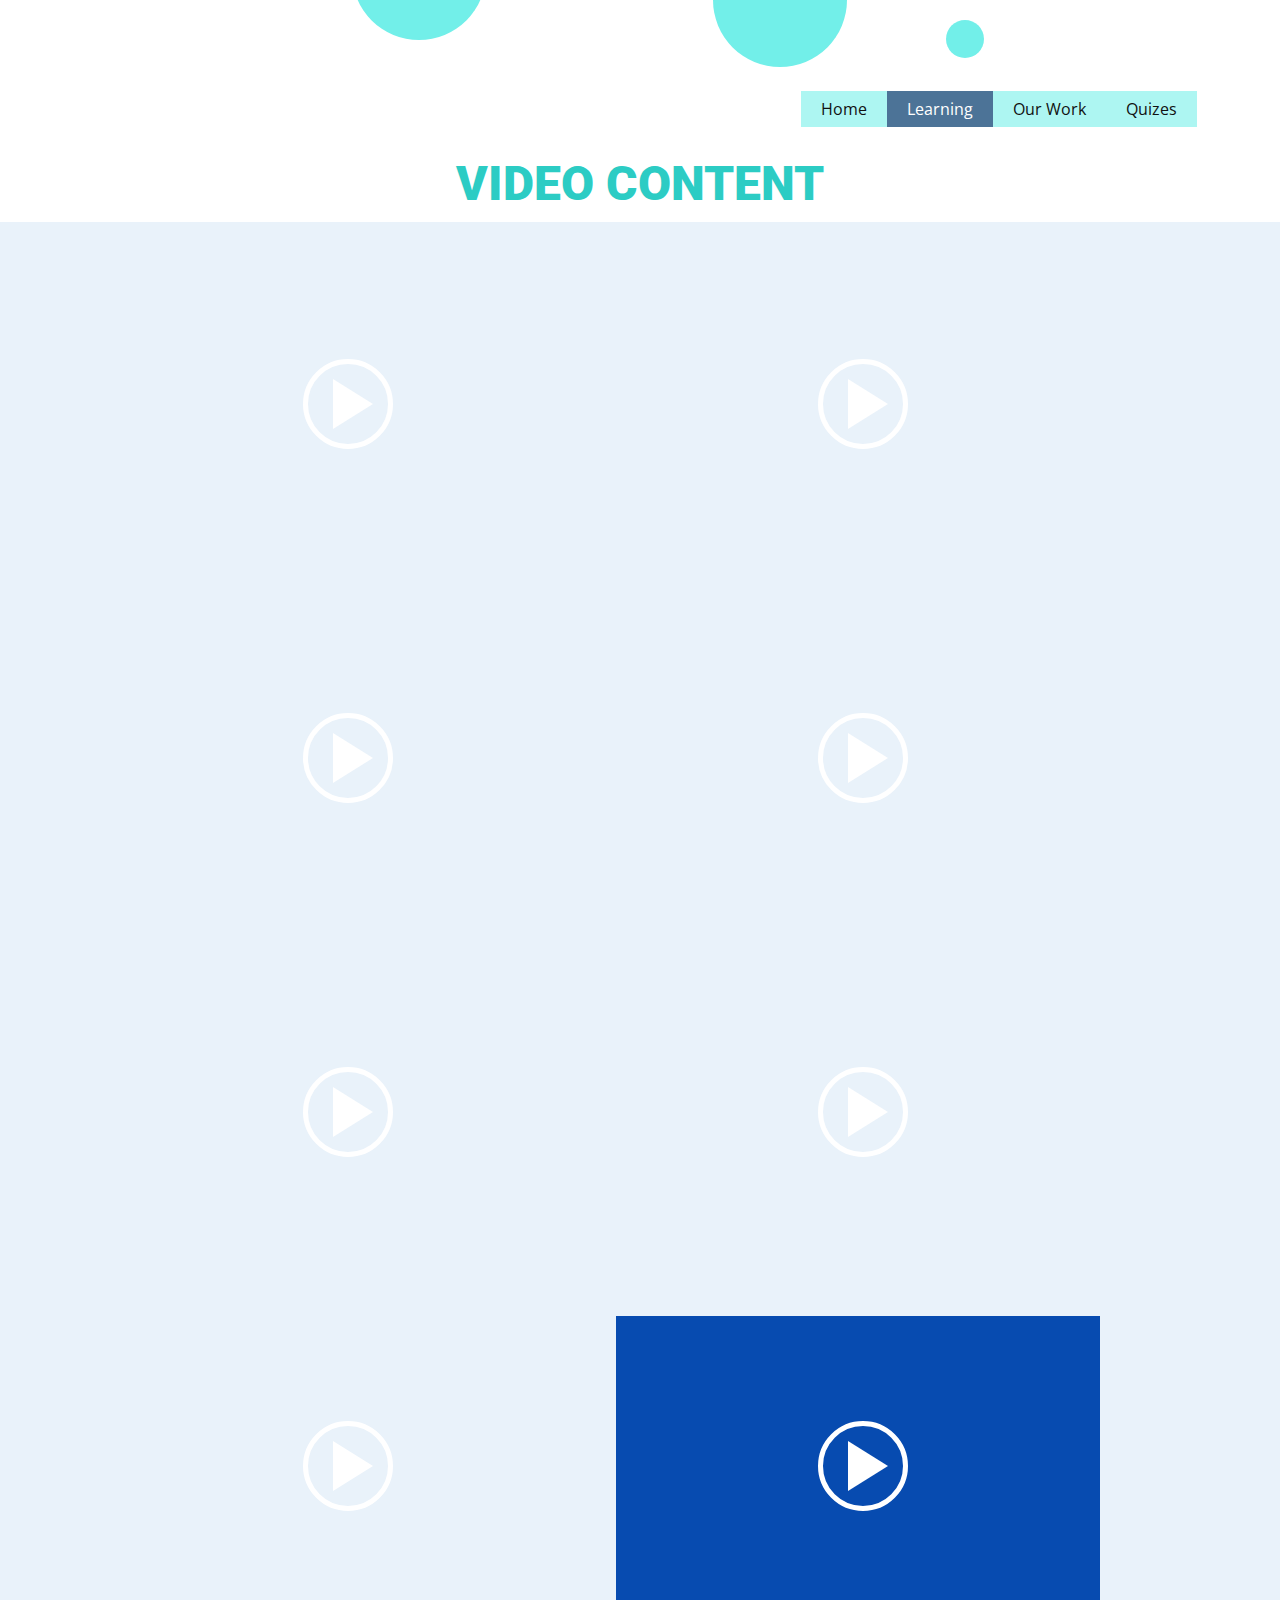
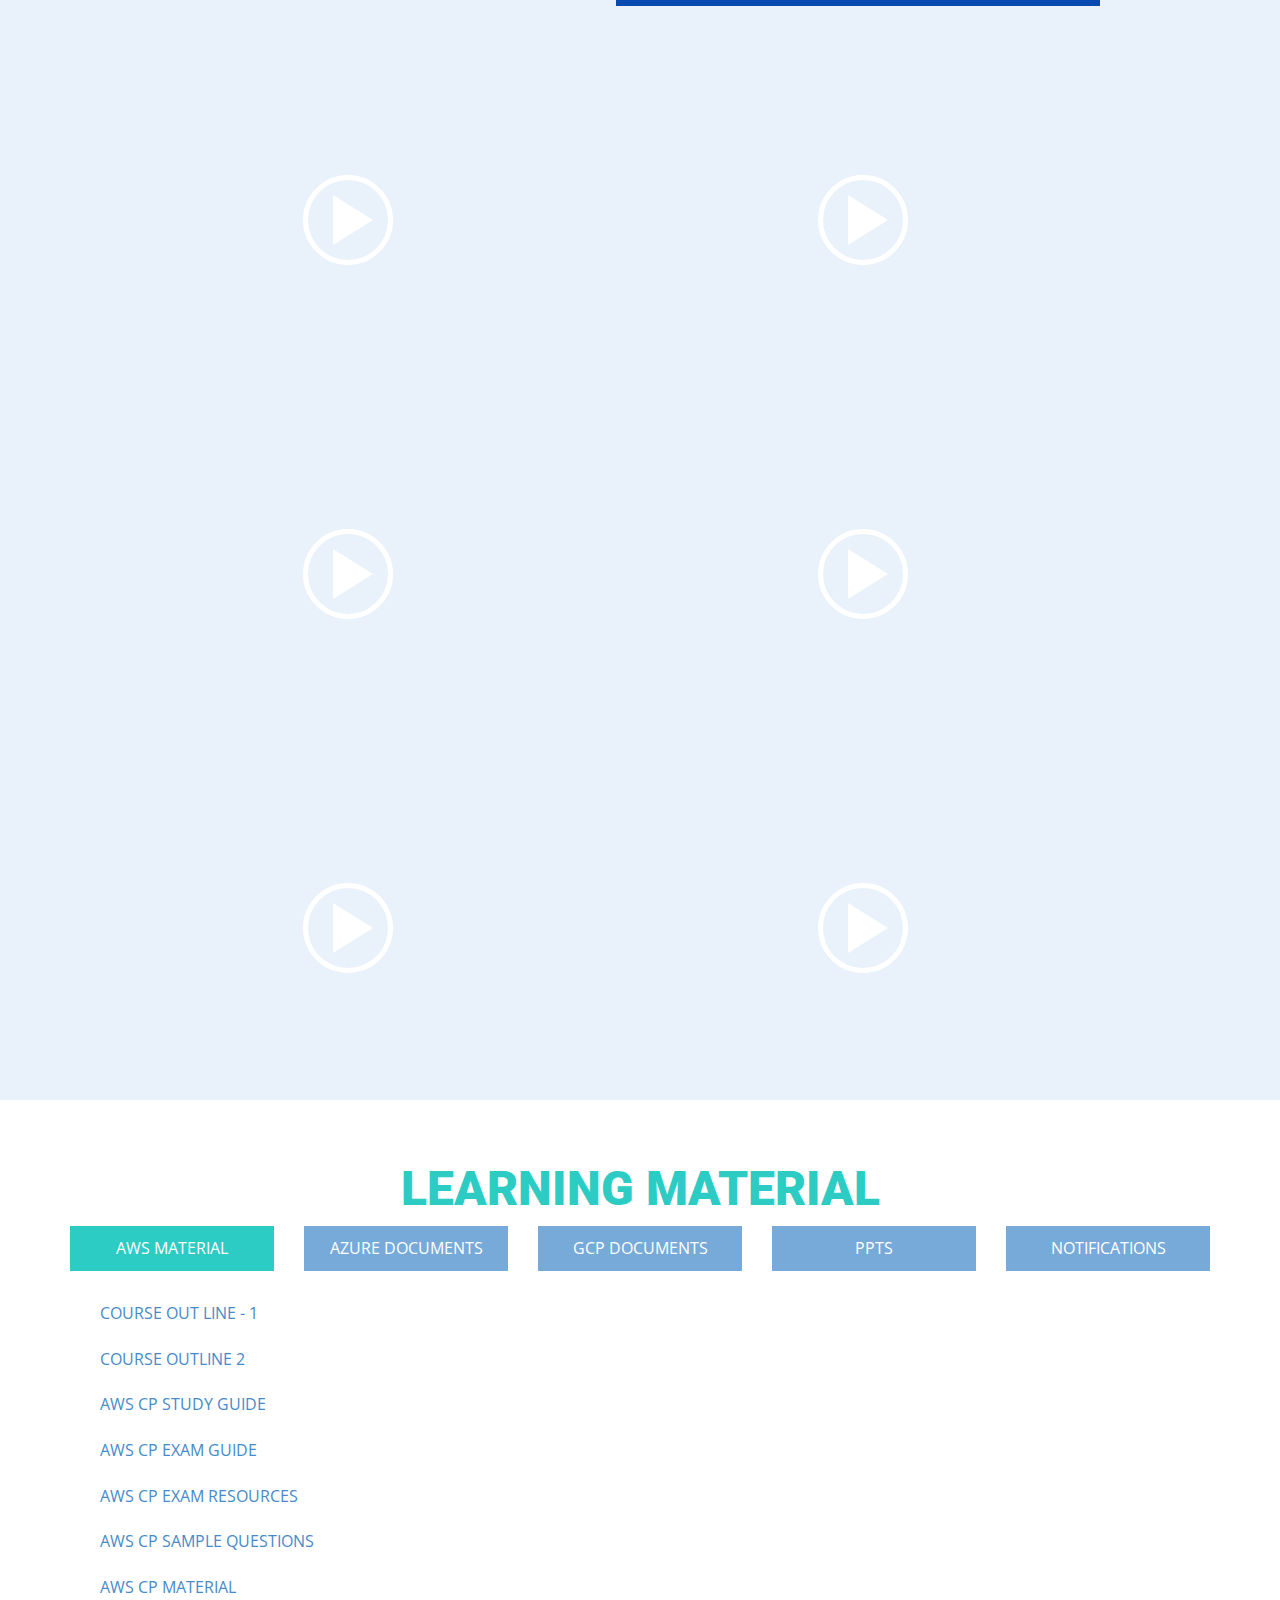
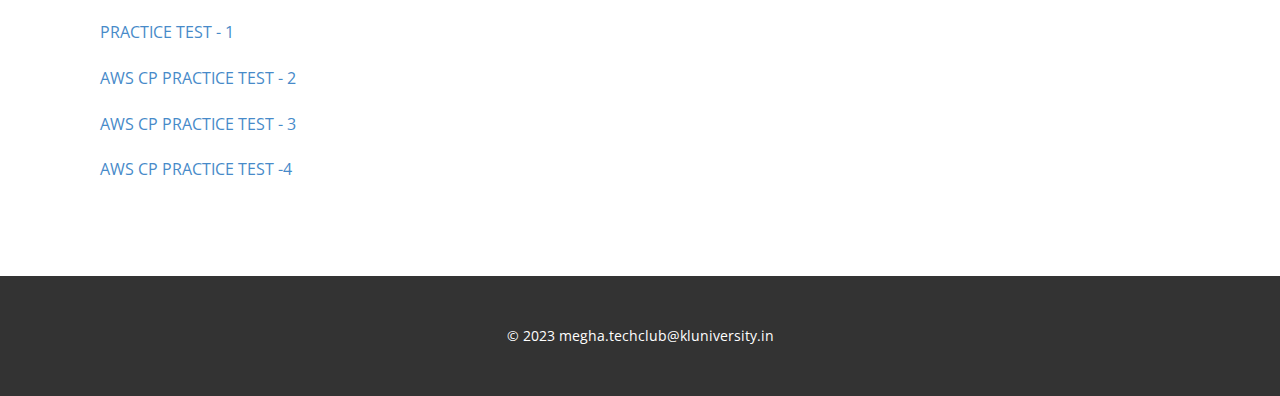
<file: LEARNING.html>
<!DOCTYPE html>
<html style="font-size: 16px;" lang="en"><head>
    <meta name="viewport" content="width=device-width, initial-scale=1.0">
    <meta charset="utf-8">
    <meta name="keywords" content="VIDEO CONTENT​">
    <meta name="description" content="">
    <title>LEARNING</title>
    <link rel="stylesheet" href="nicepage.css" media="screen">
<link rel="stylesheet" href="LEARNING.css" media="screen">
    <script class="u-script" type="text/javascript" src="jquery.js" defer=""></script>
    <script class="u-script" type="text/javascript" src="nicepage.js" defer=""></script>
    <meta name="generator" content="Nicepage 5.0.7, nicepage.com">
    <link id="u-theme-google-font" rel="stylesheet" href="https://fonts.googleapis.com/css?family=Roboto:100,100i,300,300i,400,400i,500,500i,700,700i,900,900i|Open+Sans:300,300i,400,400i,500,500i,600,600i,700,700i,800,800i">
    
    
    
    
    
    
    
    
    
    
    
    <script type="application/ld+json">{
		"@context": "http://schema.org",
		"@type": "Organization",
		"name": ""
}</script>
    <meta name="theme-color" content="#478ac9">
    <meta property="og:title" content="LEARNING">
    <meta property="og:type" content="website">
  </head>
  <body class="u-body u-xl-mode" data-lang="en"><header class="u-clearfix u-header u-white u-header" id="sec-d30a"><div class="u-clearfix u-sheet u-sheet-1">
        <div class="infinite u-hover-feature u-palette-4-light-1 u-preserve-proportions u-shape u-shape-circle u-shape-1" data-animation-name="bounceIn" data-animation-duration="10000" data-animation-out="0" data-animation-direction=""></div>
        <div class="infinite u-hover-feature u-palette-4-light-1 u-preserve-proportions u-shape u-shape-circle u-shape-2" data-animation-name="bounceIn" data-animation-duration="10000" data-animation-out="1" data-animation-direction=""></div>
        <div class="infinite u-hover-feature u-palette-4-light-1 u-preserve-proportions u-shape u-shape-circle u-shape-3" data-animation-name="bounceIn" data-animation-duration="10000" data-animation-direction="" data-animation-out="0"></div>
        <nav class="u-menu u-menu-dropdown u-offcanvas u-menu-1">
          <div class="menu-collapse">
            <a class="u-button-style u-custom-active-color u-custom-color u-custom-hover-color u-nav-link" href="#">
              <svg class="u-svg-link" viewBox="0 0 24 24"><use xmlns:xlink="http://www.w3.org/1999/xlink" xlink:href="#svg-6c7a"></use></svg>
              <svg class="u-svg-content" version="1.1" id="svg-6c7a" viewBox="0 0 16 16" x="0px" y="0px" xmlns:xlink="http://www.w3.org/1999/xlink" xmlns="http://www.w3.org/2000/svg"><g><rect y="1" width="16" height="2"></rect><rect y="7" width="16" height="2"></rect><rect y="13" width="16" height="2"></rect>
</g></svg>
            </a>
          </div>
          <div class="u-custom-menu u-nav-container">
            <ul class="u-nav u-unstyled"><li class="u-nav-item"><a class="u-active-palette-1-dark-1 u-button-style u-hover-palette-4-base u-nav-link u-palette-4-light-2" href="Home.html">Home</a>
</li><li class="u-nav-item"><a class="u-active-palette-1-dark-1 u-button-style u-hover-palette-4-base u-nav-link u-palette-4-light-2" href="LEARNING.html">Learning</a><div class="u-nav-popup"><ul class="u-h-spacing-20 u-nav u-unstyled u-v-spacing-10"><li class="u-nav-item"><a class="u-button-style u-nav-link u-white" href="LEARNING.html#sec-7f96">Learning Material</a>
</li><li class="u-nav-item"><a class="u-button-style u-nav-link u-white" href="LEARNING.html#sec-75e2">Video Content</a>
</li></ul>
</div>
</li><li class="u-nav-item"><a class="u-active-palette-1-dark-1 u-button-style u-hover-palette-4-base u-nav-link u-palette-4-light-2" href="OUR-WORK.html">Our Work</a><div class="u-nav-popup"><ul class="u-h-spacing-20 u-nav u-unstyled u-v-spacing-10"><li class="u-nav-item"><a class="u-button-style u-nav-link u-white" href="OUR-WORK.html#sec-3cc3">Fun Added Learning</a>
</li><li class="u-nav-item"><a class="u-button-style u-nav-link u-white" href="OUR-WORK.html#sec-8e7b">EVENTS</a>
</li></ul>
</div>
</li><li class="u-nav-item"><a class="u-active-palette-1-dark-1 u-button-style u-hover-palette-4-base u-nav-link u-palette-4-light-2" href="QUIZES.html#sec-3beb">Quizes</a>
</li></ul>
          </div>
          <div class="u-custom-menu u-nav-container-collapse">
            <div class="u-black u-container-style u-inner-container-layout u-opacity u-opacity-95 u-sidenav">
              <div class="u-inner-container-layout u-sidenav-overflow">
                <div class="u-menu-close"></div>
                <ul class="u-align-center u-nav u-popupmenu-items u-unstyled u-nav-4"><li class="u-nav-item"><a class="u-button-style u-nav-link" href="Home.html">Home</a>
</li><li class="u-nav-item"><a class="u-button-style u-nav-link" href="LEARNING.html">Learning</a><div class="u-nav-popup"><ul class="u-h-spacing-20 u-nav u-unstyled u-v-spacing-10"><li class="u-nav-item"><a class="u-button-style u-nav-link" href="LEARNING.html#sec-7f96">Learning Material</a>
</li><li class="u-nav-item"><a class="u-button-style u-nav-link" href="LEARNING.html#sec-75e2">Video Content</a>
</li></ul>
</div>
</li><li class="u-nav-item"><a class="u-button-style u-nav-link" href="OUR-WORK.html">Our Work</a><div class="u-nav-popup"><ul class="u-h-spacing-20 u-nav u-unstyled u-v-spacing-10"><li class="u-nav-item"><a class="u-button-style u-nav-link" href="OUR-WORK.html#sec-3cc3">Fun Added Learning</a>
</li><li class="u-nav-item"><a class="u-button-style u-nav-link" href="OUR-WORK.html#sec-8e7b">EVENTS</a>
</li></ul>
</div>
</li><li class="u-nav-item"><a class="u-button-style u-nav-link" href="QUIZES.html#sec-3beb">Quizes</a>
</li></ul>
              </div>
            </div>
            <div class="u-black u-menu-overlay u-opacity u-opacity-70"></div>
          </div>
        </nav>
      </div></header>
    <section class="u-align-center u-clearfix u-section-1" id="sec-75e2">
      <div class="u-clearfix u-sheet u-valign-middle u-sheet-1">
        <h1 class="u-text u-text-default u-text-palette-4-dark-1 u-text-1">VIDEO CONTENT </h1>
      </div>
    </section>
    <section class="u-clearfix u-palette-1-light-3 u-section-2" id="sec-03e9">
      <div class="u-clearfix u-sheet u-valign-middle-xl u-sheet-1">
        <div class="u-clearfix u-gutter-30 u-layout-wrap u-layout-wrap-1">
          <div class="u-layout">
            <div class="u-layout-row">
              <div class="u-align-left u-container-style u-layout-cell u-left-cell u-size-30 u-layout-cell-1">
                <div class="u-container-layout u-container-layout-1">
                  <div class="u-align-left u-expanded u-video">
                    <div class="embed-responsive">
                      <video class="embed-responsive-item">
                        <source src="https://sameer369.blob.core.windows.net/sameer/Untitled design (12).mp4" type="video/mp4">
                        <p>Your browser does not support HTML5 video.</p>
                      </video>
                      <button class="u-video-poster"></button>
                    </div>
                  </div>
                </div>
              </div>
              <div class="u-align-left u-container-style u-layout-cell u-size-30 u-layout-cell-2">
                <div class="u-container-layout u-container-layout-2">
                  <div class="u-align-left u-expanded u-video">
                    <div class="embed-responsive">
                      <video class="embed-responsive-item">
                        <source src="https://sameer369.blob.core.windows.net/sameer/Untitled design (14).mp4" type="video/mp4">
                        <p>Your browser does not support HTML5 video.</p>
                      </video>
                      <button class="u-video-poster"></button>
                    </div>
                  </div>
                </div>
              </div>
            </div>
          </div>
        </div>
      </div>
    </section>
    <section class="u-clearfix u-palette-1-light-3 u-section-3" id="carousel_d535">
      <div class="u-clearfix u-sheet u-valign-middle-xl u-sheet-1">
        <div class="u-clearfix u-gutter-30 u-layout-wrap u-layout-wrap-1">
          <div class="u-layout">
            <div class="u-layout-row">
              <div class="u-align-left u-container-style u-layout-cell u-left-cell u-size-30 u-layout-cell-1">
                <div class="u-container-layout u-container-layout-1">
                  <div class="u-align-left u-expanded u-video">
                    <div class="embed-responsive">
                      <video class="embed-responsive-item">
                        <source src="https://sameer369.blob.core.windows.net/sameer/Untitled design (16).mp4" type="video/mp4">
                        <p>Your browser does not support HTML5 video.</p>
                      </video>
                      <button class="u-video-poster"></button>
                    </div>
                  </div>
                </div>
              </div>
              <div class="u-align-left u-container-style u-layout-cell u-size-30 u-layout-cell-2">
                <div class="u-container-layout u-container-layout-2">
                  <div class="u-align-left u-expanded u-video">
                    <div class="embed-responsive">
                      <video class="embed-responsive-item">
                        <source src="https://sameer369.blob.core.windows.net/sameer/Untitled design (18).mp4" type="video/mp4">
                        <p>Your browser does not support HTML5 video.</p>
                      </video>
                      <button class="u-video-poster"></button>
                    </div>
                  </div>
                </div>
              </div>
            </div>
          </div>
        </div>
      </div>
    </section>
    <section class="u-clearfix u-palette-1-light-3 u-section-4" id="sec-ee67">
      <div class="u-clearfix u-sheet u-valign-middle-xl u-sheet-1">
        <div class="u-clearfix u-gutter-30 u-layout-wrap u-layout-wrap-1">
          <div class="u-layout">
            <div class="u-layout-row">
              <div class="u-align-left u-container-style u-layout-cell u-left-cell u-size-30 u-layout-cell-1">
                <div class="u-container-layout u-container-layout-1">
                  <div class="u-align-left u-expanded u-video">
                    <div class="embed-responsive">
                      <video class="embed-responsive-item">
                        <source src="https://sameer369.blob.core.windows.net/sameer/video_2023-03-30_13-44-41.mp4" type="video/mp4">
                        <p>Your browser does not support HTML5 video.</p>
                      </video>
                      <button class="u-video-poster"></button>
                    </div>
                  </div>
                </div>
              </div>
              <div class="u-align-left u-container-style u-layout-cell u-size-30 u-layout-cell-2">
                <div class="u-container-layout u-container-layout-2">
                  <div class="u-align-left u-expanded u-video">
                    <div class="embed-responsive">
                      <video class="embed-responsive-item">
                        <source src="https://sameer369.blob.core.windows.net/sameer/video_2023-03-30_13-44-32.mp4" type="video/mp4">
                        <p>Your browser does not support HTML5 video.</p>
                      </video>
                      <button class="u-video-poster"></button>
                    </div>
                  </div>
                </div>
              </div>
            </div>
          </div>
        </div>
      </div>
    </section>
    <section class="u-clearfix u-palette-1-light-3 u-section-5" id="sec-0e0e">
      <div class="u-clearfix u-sheet u-valign-middle u-sheet-1">
        <div class="u-clearfix u-gutter-30 u-layout-wrap u-layout-wrap-1">
          <div class="u-layout">
            <div class="u-layout-row">
              <div class="u-align-left u-container-style u-layout-cell u-left-cell u-size-30 u-layout-cell-1">
                <div class="u-container-layout u-container-layout-1">
                  <div class="u-align-left u-expanded u-uploaded-video u-video">
                    <div class="embed-responsive">
                      <video class="embed-responsive-item">
                        <source src="files/WEBSITESTOSTARTAWSHANDS-0NPROJECTS.mp4" type="video/mp4">
                        <p>Your browser does not support HTML5 video.</p>
                      </video>
                      <button class="u-video-poster"></button>
                    </div>
                  </div>
                </div>
              </div>
              <div class="u-align-left u-container-style u-layout-cell u-size-30 u-layout-cell-2">
                <div class="u-container-layout u-container-layout-2">
                  <div class="u-align-left u-expanded u-uploaded-video u-video">
                    <div class="embed-responsive">
                      <video class="embed-responsive-item">
                        <source src="files/video_2023-03-29_11-24-42.mp4" type="video/mp4">
                        <p>Your browser does not support HTML5 video.</p>
                      </video>
                      <button class="u-video-poster"></button>
                    </div>
                  </div>
                </div>
              </div>
            </div>
          </div>
        </div>
      </div>
    </section>
    <section class="u-clearfix u-palette-1-light-3 u-section-6" id="sec-75b0">
      <div class="u-clearfix u-sheet u-valign-middle u-sheet-1">
        <div class="u-clearfix u-gutter-30 u-layout-wrap u-layout-wrap-1">
          <div class="u-layout">
            <div class="u-layout-row">
              <div class="u-align-left u-container-style u-layout-cell u-left-cell u-size-30 u-layout-cell-1">
                <div class="u-container-layout u-container-layout-1">
                  <div class="u-align-left u-expanded u-video">
                    <div class="embed-responsive">
                      <video class="embed-responsive-item">
                        <source src="https://sameer369.blob.core.windows.net/sameer/Eunoia.mp4" type="video/mp4">
                        <p>Your browser does not support HTML5 video.</p>
                      </video>
                      <button class="u-video-poster"></button>
                    </div>
                  </div>
                </div>
              </div>
              <div class="u-align-left u-container-style u-layout-cell u-size-30 u-layout-cell-2">
                <div class="u-container-layout u-container-layout-2">
                  <div class="u-align-left u-expanded u-video">
                    <div class="embed-responsive">
                      <video class="embed-responsive-item">
                        <source src="https://sameer369.blob.core.windows.net/sameer/MEGHA%20CLUB%20PRESENTS.mp4" type="video/mp4">
                        <p>Your browser does not support HTML5 video.</p>
                      </video>
                      <button class="u-video-poster"></button>
                    </div>
                  </div>
                </div>
              </div>
            </div>
          </div>
        </div>
      </div>
    </section>
    <section class="u-clearfix u-palette-1-light-3 u-section-7" id="carousel_02fe">
      <div class="u-clearfix u-sheet u-valign-middle u-sheet-1">
        <div class="u-clearfix u-gutter-30 u-layout-wrap u-layout-wrap-1">
          <div class="u-layout">
            <div class="u-layout-row">
              <div class="u-align-left u-container-style u-layout-cell u-left-cell u-size-30 u-layout-cell-1">
                <div class="u-container-layout u-container-layout-1">
                  <div class="u-align-left u-expanded u-video">
                    <div class="embed-responsive">
                      <video class="embed-responsive-item">
                        <source src="https://sameer369.blob.core.windows.net/sameer/video_2023-03-14_17-39-12.mp4" type="video/mp4">
                        <p>Your browser does not support HTML5 video.</p>
                      </video>
                      <button class="u-video-poster"></button>
                    </div>
                  </div>
                </div>
              </div>
              <div class="u-align-left u-container-style u-layout-cell u-size-30 u-layout-cell-2">
                <div class="u-container-layout u-container-layout-2">
                  <div class="u-align-left u-expanded u-video">
                    <div class="embed-responsive">
                      <video class="embed-responsive-item">
                        <source src="https://sameer369.blob.core.windows.net/sameer/video_2023-03-30_13-44-06.mp4" type="video/mp4">
                        <p>Your browser does not support HTML5 video.</p>
                      </video>
                      <button class="u-video-poster"></button>
                    </div>
                  </div>
                </div>
              </div>
            </div>
          </div>
        </div>
      </div>
    </section>
    <section class="u-clearfix u-palette-1-light-3 u-section-8" id="carousel_65a6">
      <div class="u-clearfix u-sheet u-valign-middle u-sheet-1">
        <div class="u-clearfix u-gutter-30 u-layout-wrap u-layout-wrap-1">
          <div class="u-layout">
            <div class="u-layout-row">
              <div class="u-align-left u-container-style u-layout-cell u-left-cell u-size-30 u-layout-cell-1">
                <div class="u-container-layout u-container-layout-1">
                  <div class="u-align-left u-expanded u-video">
                    <div class="embed-responsive">
                      <video class="embed-responsive-item">
                        <source src="https://sameer369.blob.core.windows.net/sameer/video_2023-03-30_13-44-49.mp4" type="video/mp4">
                        <p>Your browser does not support HTML5 video.</p>
                      </video>
                      <button class="u-video-poster"></button>
                    </div>
                  </div>
                </div>
              </div>
              <div class="u-align-left u-container-style u-layout-cell u-size-30 u-layout-cell-2">
                <div class="u-container-layout u-container-layout-2">
                  <div class="u-align-left u-expanded u-video">
                    <div class="embed-responsive">
                      <video class="embed-responsive-item">
                        <source src="https://sameer369.blob.core.windows.net/sameer/video_2023-03-30_13-45-17.mp4" type="video/mp4">
                        <p>Your browser does not support HTML5 video.</p>
                      </video>
                      <button class="u-video-poster"></button>
                    </div>
                  </div>
                </div>
              </div>
            </div>
          </div>
        </div>
      </div>
    </section>
    <section class="u-align-center u-clearfix u-section-9" id="sec-7f96">
      <div class="u-clearfix u-sheet u-sheet-1">
        <h1 class="u-text u-text-default u-text-palette-4-dark-1 u-text-1">LEARNING MATERIAL </h1>
      </div>
    </section>
    <section class="u-clearfix u-section-10" id="sec-43d8">
      <div class="u-clearfix u-sheet u-sheet-1">
        <div class="u-expanded-width u-tab-links-align-justify u-tabs u-tabs-1">
          <ul class="u-spacing-30 u-tab-list u-unstyled" role="tablist">
            <li class="u-tab-item" role="presentation">
              <a class="active u-active-palette-4-dark-1 u-button-style u-hover-palette-2-dark-1 u-palette-1-light-1 u-tab-link u-tab-link-1" id="link-tab-081f" href="#tab-081f" role="tab" aria-controls="tab-081f" aria-selected="true">AWS MATERIAL</a>
            </li>
            <li class="u-tab-item" role="presentation">
              <a class="u-active-palette-4-dark-1 u-button-style u-hover-palette-2-dark-1 u-palette-1-light-1 u-tab-link u-tab-link-2" id="link-tab-4d57" href="#tab-4d57" role="tab" aria-controls="tab-4d57" aria-selected="false">AZURE DOCUMENTS</a>
            </li>
            <li class="u-tab-item" role="presentation">
              <a class="u-active-palette-4-dark-1 u-button-style u-hover-palette-2-dark-1 u-palette-1-light-1 u-tab-link u-tab-link-3" id="link-tab-3a42" href="#tab-3a42" role="tab" aria-controls="tab-3a42" aria-selected="false">GCP DOCUMENTS</a>
            </li>
            <li class="u-tab-item u-tab-item-4" role="presentation">
              <a class="u-active-palette-4-dark-1 u-button-style u-hover-palette-2-dark-1 u-palette-1-light-1 u-tab-link u-tab-link-4" id="tab-d7e7" href="#link-tab-d7e7" role="tab" aria-controls="link-tab-d7e7" aria-selected="false">PPTS</a>
            </li>
            <li class="u-tab-item u-tab-item-5" role="presentation">
              <a class="u-active-palette-4-dark-1 u-button-style u-hover-palette-2-dark-1 u-palette-1-light-1 u-tab-link u-tab-link-5" id="tab-6219" href="#link-tab-6219" role="tab" aria-controls="link-tab-6219" aria-selected="false">NOTIFICATIONS</a>
            </li>
          </ul>
          <div class="u-tab-content">
            <div class="u-container-style u-tab-active u-tab-pane" id="tab-081f" role="tabpanel" aria-labelledby="link-tab-081f">
              <div class="u-container-layout u-container-layout-1">
                <p class="u-text u-text-default u-text-1">
                  <a class="u-active-none u-border-none u-btn u-button-link u-button-style u-hover-none u-none u-text-palette-1-base u-btn-1" href="https://sameer369.blob.core.windows.net/document369/AICv1-EN-CourseOutline-S01.pdf">COURSE OUT LINE - 1</a>
                </p>
                <p class="u-text u-text-default u-text-2">
                  <a class="u-active-none u-border-none u-btn u-button-link u-button-style u-hover-none u-none u-text-palette-1-base u-btn-2" href="https://sameer369.blob.core.windows.net/document369/AICv1-EN-CourseOutline-S02.pdf">COURSE OUTLINE 2</a>
                </p>
                <p class="u-text u-text-default u-text-3">
                  <a class="u-active-none u-border-none u-btn u-button-link u-button-style u-hover-none u-none u-text-palette-1-base u-btn-3" href="https://sameer369.blob.core.windows.net/document369/AWS Certified Cloud Practitioner Study Guide.pdf">AWS CP STUDY GUIDE</a>
                </p>
                <p class="u-text u-text-default u-text-4">
                  <a class="u-active-none u-border-none u-btn u-button-link u-button-style u-hover-none u-none u-text-palette-1-base u-btn-4" href="https://sameer369.blob.core.windows.net/document369/AWS-Certified-Cloud-Practitioner_Exam-Guide.pdf">AWS CP EXAM GUIDE</a>
                </p>
                <p class="u-text u-text-default u-text-5">
                  <a class="u-active-none u-border-none u-btn u-button-link u-button-style u-hover-none u-none u-text-palette-1-base u-btn-5" href="https://sameer369.blob.core.windows.net/document369/Exam Resources-20220226T141637Z-001.zip">AWS CP EXAM RESOURCES</a>
                </p>
                <p class="u-text u-text-default u-text-6">
                  <a class="u-active-none u-border-none u-btn u-button-link u-button-style u-hover-none u-none u-text-palette-1-base u-btn-6" href="https://sameer369.blob.core.windows.net/document369/EXAM TOPICS QUESTIONS - FIRST 490 Questions.zip">AWS CP SAMPLE QUESTIONS</a>
                </p>
                <p class="u-text u-text-default u-text-7">
                  <a class="u-active-none u-border-none u-btn u-button-link u-button-style u-hover-none u-none u-text-palette-1-base u-btn-7" href="https://sameer369.blob.core.windows.net/document369/Material-20220226T141547Z-001.zip">AWS CP MATERIAL</a>
                </p>
                <p class="u-text u-text-default u-text-8">
                  <a class="u-active-none u-border-none u-btn u-button-link u-button-style u-hover-none u-none u-text-palette-1-base u-btn-8" href="https://sameer369.blob.core.windows.net/document369/Udemy AWS Practice Test 1.pdf">PRACTICE TEST - 1</a>
                </p>
                <p class="u-text u-text-default u-text-9">
                  <a class="u-active-none u-border-none u-btn u-button-link u-button-style u-hover-none u-none u-text-palette-1-base u-btn-9" href="https://sameer369.blob.core.windows.net/document369/Udemy AWS Practice Test 2.pdf">AWS CP PRACTICE TEST - 2</a>
                </p>
                <p class="u-text u-text-default u-text-10">
                  <a class="u-active-none u-border-none u-btn u-button-link u-button-style u-hover-none u-none u-text-palette-1-base u-btn-10" href="https://sameer369.blob.core.windows.net/document369/Udemy AWS Practice Test 3.pdf">AWS CP PRACTICE TEST - 3</a>
                </p>
                <p class="u-text u-text-default u-text-11">
                  <a class="u-active-none u-border-none u-btn u-button-link u-button-style u-hover-none u-none u-text-palette-1-base u-btn-11" href="https://sameer369.blob.core.windows.net/document369/Udemy AWS Practice Test 4.pdf">AWS CP PRACTICE TEST -4</a>
                </p>
              </div>
            </div>
            <div class="u-container-style u-tab-pane" id="tab-4d57" role="tabpanel" aria-labelledby="link-tab-4d57">
              <div class="u-container-layout u-container-layout-2">
                <p class="u-text u-text-default u-text-12">
                  <a class="u-active-none u-border-none u-btn u-button-link u-button-style u-hover-none u-none u-text-palette-1-base u-btn-12" href="https://learn.microsoft.com/en-us/training/paths/az-900-describe-cloud-concepts/">👉 complete the learning path form microsoft learn documentation for AZ -900</a>
                </p>
                <p class="u-text u-text-13">
                  <a class="u-active-none u-border-none u-btn u-button-link u-button-style u-hover-none u-none u-text-palette-1-base u-btn-13" href="https://learn.microsoft.com/en-us/certifications/resources/az-900-sample-questions"> 👉 model qns and previous questions(AZ-900)</a>
                </p>
                <p class="u-text u-text-14">
                  <a href="https://learn.microsoft.com/en-us/certifications/exams/az-204/" class="u-active-none u-border-none u-btn u-button-link u-button-style u-hover-none u-none u-text-palette-1-base u-btn-14">👉 complete the learning path form microsoft learn documentation (AZ-204)</a>
                </p>
                <p class="u-text u-text-15">
                  <a class="u-active-none u-border-none u-btn u-button-link u-button-style u-hover-none u-none u-text-palette-1-base u-btn-15" href="https://learn.microsoft.com/en-us/certifications/exams/az-400/">👉 complete the learning path form microsoft learn documentation (AZ-400)</a>
                </p>
                <p class="u-text u-text-16">
                  <a class="u-active-none u-border-none u-btn u-button-link u-button-style u-hover-none u-none u-text-palette-1-base u-btn-16" href="https://learn.microsoft.com/en-us/training/">👉 Microsoft Learn</a>
                </p>
                <p class="u-text u-text-17">
                  <a class="u-active-none u-border-none u-btn u-button-link u-button-style u-hover-none u-none u-text-palette-1-base u-btn-17" href="👉 model qns and previous questions(AZ-900)">👉 Azure Assesments</a>
                </p>
                <p class="u-text u-text-18">
                  <a href="https://learn.microsoft.com/en-us/lifecycle/" class="u-active-none u-border-none u-btn u-button-link u-button-style u-hover-none u-none u-text-palette-1-base u-btn-18">Microsoft Lifecycle Policy</a>
                </p>
              </div>
            </div>
            <div class="u-container-style u-tab-pane" id="tab-3a42" role="tabpanel" aria-labelledby="link-tab-3a42">
              <div class="u-container-layout u-container-layout-3">
                <p class="u-text u-text-default u-text-19">
                  <a class="u-active-none u-border-none u-btn u-button-link u-button-style u-hover-none u-none u-text-palette-1-base u-btn-19" href="https://www.cloudskillsboost.google/">Google Cloud Skill Boost</a>
                </p>
                <p class="u-text u-text-20">
                  <a class="u-active-none u-border-none u-btn u-button-link u-button-style u-hover-none u-none u-text-palette-1-base u-btn-20" href="https://www.cloudskillsboost.google/focuses/2794?parent=catalog">A Tour of Google Cloud Hands-on Labs</a>
                </p>
                <p class="u-text u-text-21">
                  <a class="u-active-none u-border-none u-btn u-button-link u-button-style u-hover-none u-none u-text-palette-1-base u-btn-21" href="https://www.cloudskillsboost.google/quests/120">Create and Manage Cloud Resources</a>
                </p>
                <p class="u-text u-text-22">
                  <a class="u-active-none u-border-none u-btn u-button-link u-button-style u-hover-none u-none u-text-palette-1-base u-btn-22" href="https://www.cloudskillsboost.google/course_templates/60">Google Cloud Fundamentals: Core Infrastructure</a>
                </p>
                <p class="u-text u-text-23">
                  <a class="u-active-none u-border-none u-btn u-button-link u-button-style u-hover-none u-none u-text-palette-1-base u-btn-23" href="https://www.cloudskillsboost.google/quests/257">Manage Kubernetes in Google Cloud</a>
                </p>
                <p class="u-text u-text-24">
                  <a class="u-active-none u-border-none u-btn u-button-link u-button-style u-hover-none u-none u-text-palette-1-base u-btn-24" href="https://www.cloudskillsboost.google/quests/249">Get Started with TensorFlow on Google Cloud</a>
                </p>
                <p class="u-text u-text-25">
                  <a class="u-active-none u-border-none u-btn u-button-link u-button-style u-hover-none u-none u-text-palette-1-base u-btn-25" href="https://www.cloudskillsboost.google/?utm_source=cgc&amp;utm_medium=website&amp;utm_campaign=evergreen">Featured Learning Paths</a>
                </p>
              </div>
            </div>
            <div class="u-container-style u-tab-pane" id="link-tab-d7e7" role="tabpanel" aria-labelledby="tab-d7e7">
              <div class="u-container-layout u-container-layout-4">
                <a class="u-active-none u-border-none u-btn u-button-link u-button-style u-hover-none u-none u-text-palette-1-base u-btn-26" href="https://sameer369.blob.core.windows.net/document369/AcademyCloudFoundations_Module_00.pptx" target="_blank">AWS CLOUD FOUNDATIONS</a>
                <p class="u-text u-text-default u-text-26">
                  <a class="u-active-none u-border-none u-btn u-button-link u-button-style u-hover-none u-none u-text-palette-1-base u-btn-27" href="https://sameer369.blob.core.windows.net/document369/AcademyCloudFoundations_Module_01.pptx">MODULE 1</a>
                </p>
                <p class="u-text u-text-default u-text-27">
                  <a class="u-active-none u-border-none u-btn u-button-link u-button-style u-hover-none u-none u-text-palette-1-base u-btn-28" href="https://sameer369.blob.core.windows.net/document369/AcademyCloudFoundations_Module_02.pptx">MODULE 2</a>
                </p>
                <p class="u-text u-text-default u-text-28">
                  <a class="u-active-none u-border-none u-btn u-button-link u-button-style u-hover-none u-none u-text-palette-1-base u-btn-29" href="https://sameer369.blob.core.windows.net/document369/AcademyCloudFoundations_Module_03.pptx">MODULE 3</a>
                </p>
                <p class="u-text u-text-default u-text-29">
                  <a class="u-active-none u-border-none u-btn u-button-link u-button-style u-hover-none u-none u-text-palette-1-base u-btn-30" href="https://sameer369.blob.core.windows.net/document369/AcademyCloudFoundations_Module_04.pptx">MODULE 4</a>
                </p>
                <p class="u-text u-text-default u-text-30">
                  <a class="u-active-none u-border-none u-btn u-button-link u-button-style u-hover-none u-none u-text-palette-1-base u-btn-31" href="https://sameer369.blob.core.windows.net/document369/AcademyCloudFoundations_Module_05.pptx">MODULE 5</a>
                </p>
                <p class="u-text u-text-31">
                  <a class="u-active-none u-border-none u-btn u-button-link u-button-style u-hover-none u-none u-text-palette-1-base u-btn-32" href="https://sameer369.blob.core.windows.net/document369/AcademyCloudFoundations_Module_06.pptx">MODULE 6</a>
                </p>
                <p class="u-text u-text-default u-text-32">
                  <a class="u-active-none u-border-none u-btn u-button-link u-button-style u-hover-none u-none u-text-palette-1-base u-btn-33" href="https://sameer369.blob.core.windows.net/document369/AcademyCloudFoundations_Module_07.pptx">MODULE 7</a>
                </p>
                <p class="u-text u-text-default u-text-33">
                  <a class="u-active-none u-border-none u-btn u-button-link u-button-style u-hover-none u-none u-text-palette-1-base u-btn-34" href="https://sameer369.blob.core.windows.net/document369/AcademyCloudFoundations_Module_08.pptx">MODULE 8</a>
                </p>
                <p class="u-text u-text-default u-text-34">
                  <a class="u-active-none u-border-none u-btn u-button-link u-button-style u-hover-none u-none u-text-palette-1-base u-btn-35" href="https://sameer369.blob.core.windows.net/document369/AcademyCloudFoundations_Module_09.pptx">MODULE 9</a>
                </p>
                <p class="u-text u-text-default u-text-35">
                  <a class="u-active-none u-border-none u-btn u-button-link u-button-style u-hover-none u-none u-text-palette-1-base u-btn-36" href="https://sameer369.blob.core.windows.net/document369/AcademyCloudFoundations_Module_10.pptx">MODULE 10</a>
                </p>
              </div>
            </div>
            <div class="u-container-style u-tab-pane" id="link-tab-6219" role="tabpanel" aria-labelledby="tab-6219">
              <div class="u-container-layout u-container-layout-5">
                <p class="u-text u-text-default u-text-36" data-animation-name="bounceIn" data-animation-duration="10000" data-animation-direction="">
                  <span class="u-text-palette-1-base">**</span>
                  <span class="u-text-palette-3-base">* ***</span>
                  <span class="u-text-palette-2-base">* visit </span>
                  <span class="u-text-custom-color-4">here&nbsp;</span>
                  <span class="u-text-custom-color-5">for</span>
                  <span class="u-text-palette-2-dark-1"> cloud&nbsp;</span>
                  <span class="u-text-palette-4-dark-1">updates </span>
                  <span class="u-text-custom-color-2">*** </span>
                  <span class="u-text-custom-color-4">****</span>
                </p>
                <p class="u-text u-text-default u-text-37">
                  <a class="u-active-none u-border-none u-btn u-button-link u-button-style u-hover-none u-none u-text-palette-1-base u-btn-37" href="https://aws.amazon.com/events/explore-aws-events/?events-master-main.sort-by=item.additionalFields.startDateTime&amp;events-master-main.sort-order=asc&amp;awsf.events-master-type=*all&amp;awsf.events-master-series=*all&amp;awsf.events-master-audience=*all&amp;awsf.events-master-location=*all&amp;awsf.events-master-tech-category=*all&amp;awsf.events-master-use-case=*all&amp;awsf.events-master-level=*all">🟠 Click Here To Explore all AWS Events</a>
                </p>
                <p class="u-text u-text-default u-text-38">
                  <a class="u-active-none u-border-none u-btn u-button-link u-button-style u-hover-none u-none u-text-palette-1-base u-btn-38" href="https://events.microsoft.com/en-us/mvtd-azure?language=English&amp;clientTimeZone=1&amp;startTime=08:00&amp;endTime=17:00">🔵Click Here To Explore Upcoming Azure events</a>
                </p>
                <p class="u-text u-text-default u-text-39">
                  <a class="u-active-none u-border-none u-btn u-button-link u-button-style u-hover-none u-none u-text-palette-1-base u-btn-39" href="https://events.microsoft.com/en-us/Azure?language=English&amp;clientTimeZone=1">🔵 Click Here To Register For Azure Virtual Training Days</a>
                </p>
                <p class="u-text u-text-default u-text-40">
                  <a class="u-active-none u-border-none u-btn u-button-link u-button-style u-hover-none u-none u-text-palette-1-base u-btn-40" href="https://developers.google.com/events">🟡 Upcoming events - Google Developers</a>
                </p>
              </div>
            </div>
          </div>
        </div>
      </div>
    </section>
    
    
   
    <footer class="u-align-center u-clearfix u-footer u-grey-80 u-footer" id="sec-ea3f"><div class="u-clearfix u-sheet u-sheet-1">
        <p class="u-hidden-lg u-small-text u-text u-text-variant u-text-1"> 
        
                   © 2023
      megha.techclub@kluniversity.in

      
        
    </p>
      </div></footer>
  
</body></html>
</file>
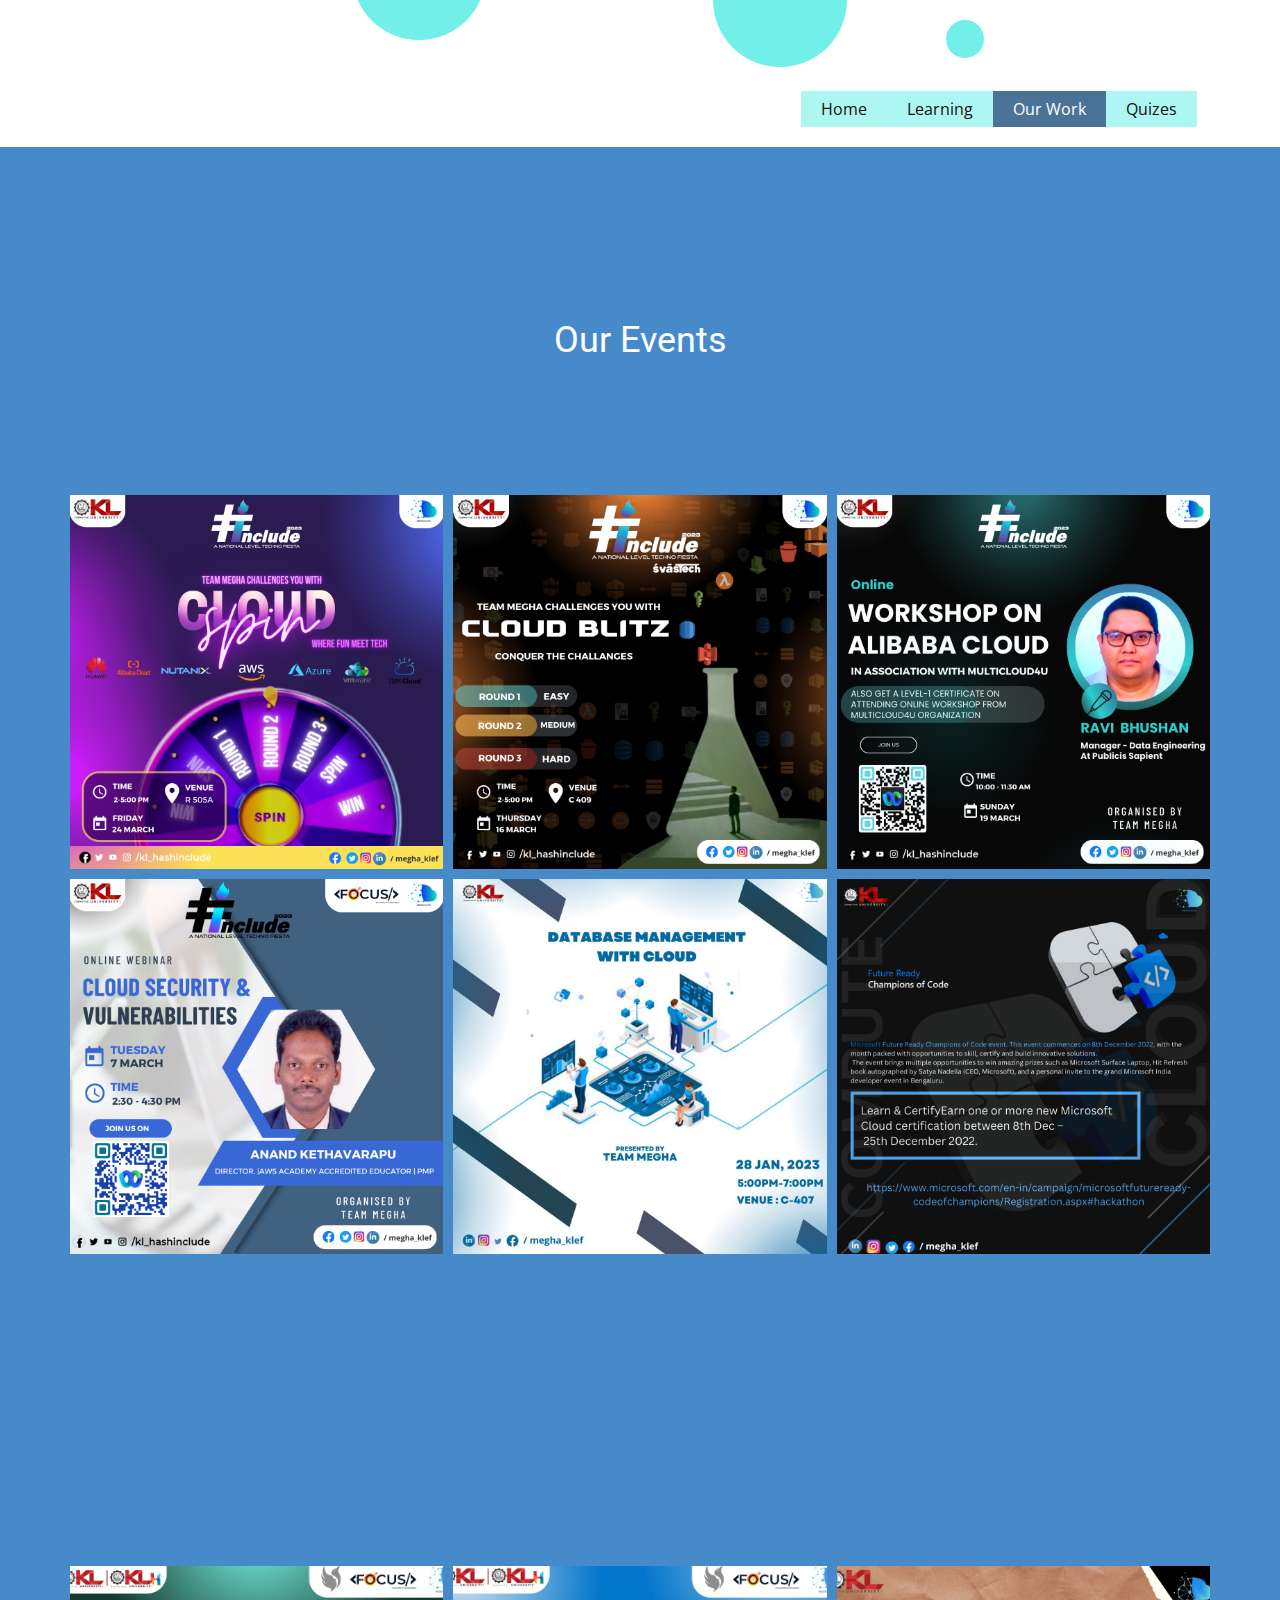
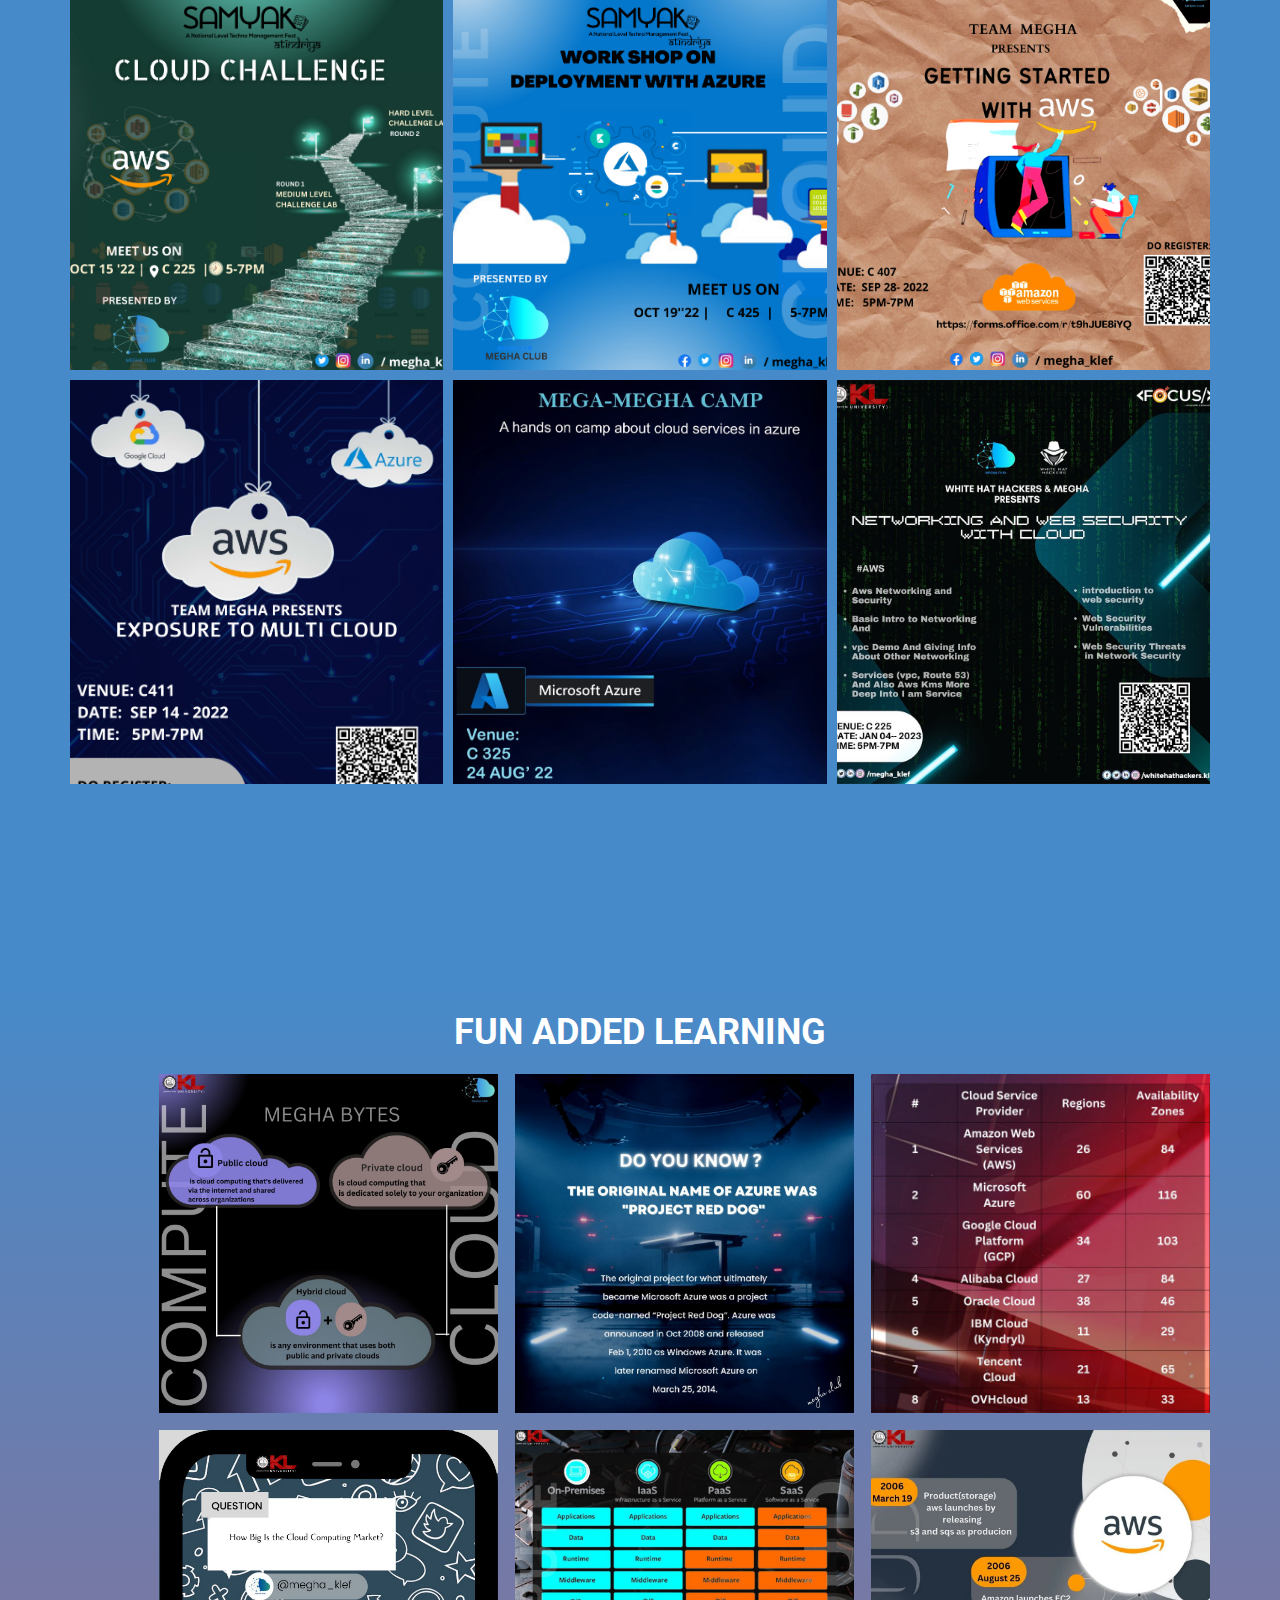
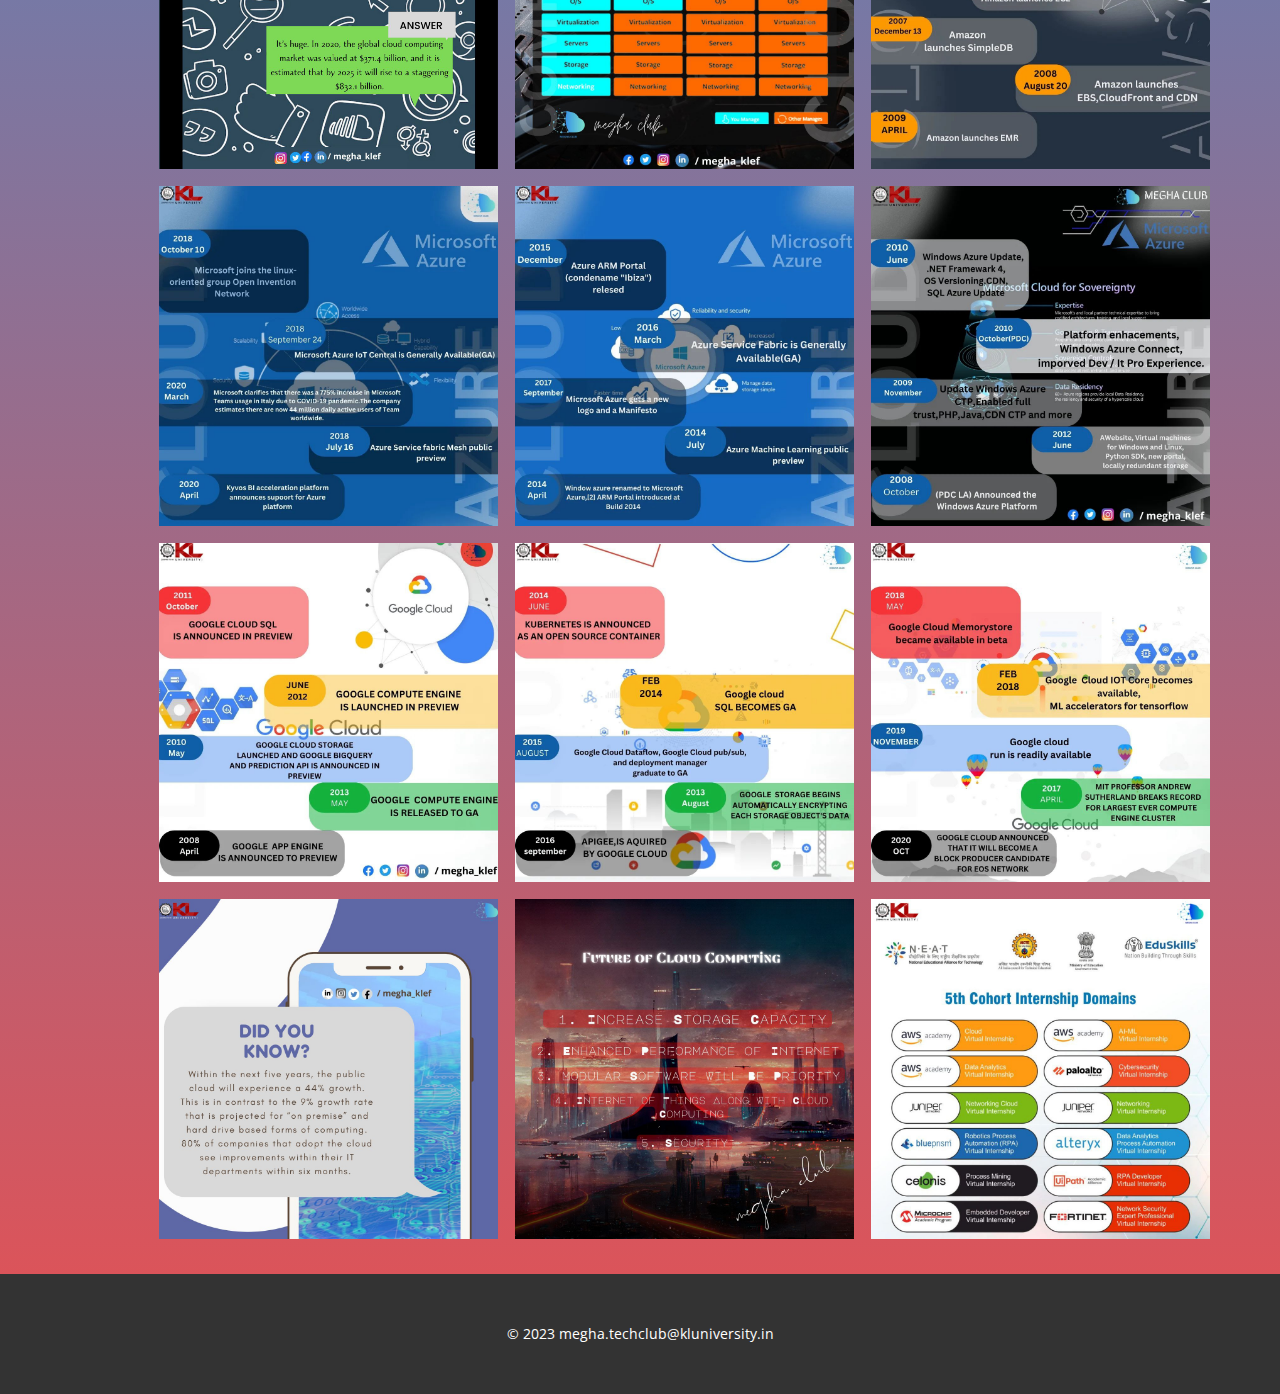
<file: OUR-WORK.html>
<!DOCTYPE html>
<html style="font-size: 16px;" lang="en"><head>
    <meta name="viewport" content="width=device-width, initial-scale=1.0">
    <meta charset="utf-8">
    <meta name="keywords" content="Our Events">
    <meta name="description" content="">
    <title>OUR WORK</title>
    <link rel="stylesheet" href="nicepage.css" media="screen">
<link rel="stylesheet" href="OUR-WORK.css" media="screen">
    <script class="u-script" type="text/javascript" src="jquery.js" defer=""></script>
    <script class="u-script" type="text/javascript" src="nicepage.js" defer=""></script>
    <meta name="generator" content="Nicepage 5.0.7, nicepage.com">
    <link id="u-theme-google-font" rel="stylesheet" href="https://fonts.googleapis.com/css?family=Roboto:100,100i,300,300i,400,400i,500,500i,700,700i,900,900i|Open+Sans:300,300i,400,400i,500,500i,600,600i,700,700i,800,800i">
    
    
    
    
    <script type="application/ld+json">{
		"@context": "http://schema.org",
		"@type": "Organization",
		"name": ""
}</script>
    <meta name="theme-color" content="#478ac9">
    <meta property="og:title" content="OUR WORK">
    <meta property="og:type" content="website">
  </head>
  <body class="u-body u-xl-mode" data-lang="en"><header class="u-clearfix u-header u-white u-header" id="sec-d30a"><div class="u-clearfix u-sheet u-sheet-1">
        <div class="infinite u-hover-feature u-palette-4-light-1 u-preserve-proportions u-shape u-shape-circle u-shape-1" data-animation-name="bounceIn" data-animation-duration="10000" data-animation-out="0" data-animation-direction=""></div>
        <div class="infinite u-hover-feature u-palette-4-light-1 u-preserve-proportions u-shape u-shape-circle u-shape-2" data-animation-name="bounceIn" data-animation-duration="10000" data-animation-out="1" data-animation-direction=""></div>
        <div class="infinite u-hover-feature u-palette-4-light-1 u-preserve-proportions u-shape u-shape-circle u-shape-3" data-animation-name="bounceIn" data-animation-duration="10000" data-animation-direction="" data-animation-out="0"></div>
        <nav class="u-menu u-menu-dropdown u-offcanvas u-menu-1">
          <div class="menu-collapse">
            <a class="u-button-style u-custom-active-color u-custom-color u-custom-hover-color u-nav-link" href="#">
              <svg class="u-svg-link" viewBox="0 0 24 24"><use xmlns:xlink="http://www.w3.org/1999/xlink" xlink:href="#svg-6c7a"></use></svg>
              <svg class="u-svg-content" version="1.1" id="svg-6c7a" viewBox="0 0 16 16" x="0px" y="0px" xmlns:xlink="http://www.w3.org/1999/xlink" xmlns="http://www.w3.org/2000/svg"><g><rect y="1" width="16" height="2"></rect><rect y="7" width="16" height="2"></rect><rect y="13" width="16" height="2"></rect>
</g></svg>
            </a>
          </div>
          <div class="u-custom-menu u-nav-container">
            <ul class="u-nav u-unstyled"><li class="u-nav-item"><a class="u-active-palette-1-dark-1 u-button-style u-hover-palette-4-base u-nav-link u-palette-4-light-2" href="Home.html">Home</a>
</li><li class="u-nav-item"><a class="u-active-palette-1-dark-1 u-button-style u-hover-palette-4-base u-nav-link u-palette-4-light-2" href="LEARNING.html">Learning</a><div class="u-nav-popup"><ul class="u-h-spacing-20 u-nav u-unstyled u-v-spacing-10"><li class="u-nav-item"><a class="u-button-style u-nav-link u-white" href="LEARNING.html#sec-7f96">Learning Material</a>
</li><li class="u-nav-item"><a class="u-button-style u-nav-link u-white" href="LEARNING.html#sec-75e2">Video Content</a>
</li></ul>
</div>
</li><li class="u-nav-item"><a class="u-active-palette-1-dark-1 u-button-style u-hover-palette-4-base u-nav-link u-palette-4-light-2" href="OUR-WORK.html">Our Work</a><div class="u-nav-popup"><ul class="u-h-spacing-20 u-nav u-unstyled u-v-spacing-10"><li class="u-nav-item"><a class="u-button-style u-nav-link u-white" href="OUR-WORK.html#sec-3cc3">Fun Added Learning</a>
</li><li class="u-nav-item"><a class="u-button-style u-nav-link u-white" href="OUR-WORK.html#sec-8e7b">EVENTS</a>
</li></ul>
</div>
</li><li class="u-nav-item"><a class="u-active-palette-1-dark-1 u-button-style u-hover-palette-4-base u-nav-link u-palette-4-light-2" href="QUIZES.html#sec-3beb">Quizes</a>
</li></ul>
          </div>
          <div class="u-custom-menu u-nav-container-collapse">
            <div class="u-black u-container-style u-inner-container-layout u-opacity u-opacity-95 u-sidenav">
              <div class="u-inner-container-layout u-sidenav-overflow">
                <div class="u-menu-close"></div>
                <ul class="u-align-center u-nav u-popupmenu-items u-unstyled u-nav-4"><li class="u-nav-item"><a class="u-button-style u-nav-link" href="Home.html">Home</a>
</li><li class="u-nav-item"><a class="u-button-style u-nav-link" href="LEARNING.html">Learning</a><div class="u-nav-popup"><ul class="u-h-spacing-20 u-nav u-unstyled u-v-spacing-10"><li class="u-nav-item"><a class="u-button-style u-nav-link" href="LEARNING.html#sec-7f96">Learning Material</a>
</li><li class="u-nav-item"><a class="u-button-style u-nav-link" href="LEARNING.html#sec-75e2">Video Content</a>
</li></ul>
</div>
</li><li class="u-nav-item"><a class="u-button-style u-nav-link" href="OUR-WORK.html">Our Work</a><div class="u-nav-popup"><ul class="u-h-spacing-20 u-nav u-unstyled u-v-spacing-10"><li class="u-nav-item"><a class="u-button-style u-nav-link" href="OUR-WORK.html#sec-3cc3">Fun Added Learning</a>
</li><li class="u-nav-item"><a class="u-button-style u-nav-link" href="OUR-WORK.html#sec-8e7b">EVENTS</a>
</li></ul>
</div>
</li><li class="u-nav-item"><a class="u-button-style u-nav-link" href="QUIZES.html#sec-3beb">Quizes</a>
</li></ul>
              </div>
            </div>
            <div class="u-black u-menu-overlay u-opacity u-opacity-70"></div>
          </div>
        </nav>
      </div></header>
    <section class="u-align-center u-clearfix u-palette-1-base u-section-1" id="sec-8e7b">
      <div class="u-clearfix u-sheet u-valign-middle u-sheet-1">
        <h2 class="u-align-center u-text u-text-body-alt-color u-text-1">Our Events</h2>
        <div class="u-expanded-width u-gallery u-layout-grid u-lightbox u-no-transition u-show-text-none u-gallery-1">
          <div class="u-gallery-inner u-gallery-inner-1">
            <div class="u-effect-hover-zoom u-gallery-item">
              <div class="u-back-slide" data-image-width="1080" data-image-height="1080">
                <img class="u-back-image u-expanded" src="images/spin.png">
              </div>
              <div class="u-over-slide u-shading u-over-slide-1">
                <h3 class="u-gallery-heading"></h3>
                <p class="u-gallery-text"></p>
              </div>
            </div>
            <div class="u-effect-hover-zoom u-gallery-item">
              <div class="u-back-slide" data-image-width="1080" data-image-height="1080">
                <img class="u-back-image u-expanded" src="images/CLOUDCHALLENGE12.png">
              </div>
              <div class="u-over-slide u-shading u-over-slide-2">
                <h3 class="u-gallery-heading"></h3>
                <p class="u-gallery-text"></p>
              </div>
            </div>
            <div class="u-effect-hover-zoom u-gallery-item">
              <div class="u-back-slide" data-image-width="1080" data-image-height="1080">
                <img class="u-back-image u-expanded" src="images/WORKSHOPONALIBABACLOUD5.png">
              </div>
              <div class="u-over-slide u-shading u-over-slide-3">
                <h3 class="u-gallery-heading"></h3>
                <p class="u-gallery-text"></p>
              </div>
            </div>
            <div class="u-effect-hover-zoom u-gallery-item">
              <div class="u-back-slide" data-image-width="1080" data-image-height="1080">
                <img class="u-back-image u-expanded" src="images/2308.png">
              </div>
              <div class="u-over-slide u-shading u-over-slide-4">
                <h3 class="u-gallery-heading"></h3>
                <p class="u-gallery-text"></p>
              </div>
            </div>
            <div class="u-effect-hover-zoom u-gallery-item">
              <div class="u-back-slide" data-image-width="1080" data-image-height="1080">
                <img class="u-back-image u-expanded" src="images/28jan2023.jpg">
              </div>
              <div class="u-over-slide u-shading u-over-slide-5">
                <h3 class="u-gallery-heading"></h3>
                <p class="u-gallery-text"></p>
              </div>
            </div>
            <div class="u-effect-hover-zoom u-gallery-item">
              <div class="u-back-slide" data-image-width="1080" data-image-height="1080">
                <img class="u-back-image u-expanded" src="images/MicrosoftFutureReadyChampionsofCodeevent.Thiseventcommenceson8thDecember2022withthemonthpackedwithopportunitiestoskillcertifyandbuildinnovativesolutions.Theeventbringsmultipleopp1.png">
              </div>
              <div class="u-over-slide u-shading u-over-slide-6">
                <h3 class="u-gallery-heading"></h3>
                <p class="u-gallery-text"></p>
              </div>
            </div>
          </div>
        </div>
      
      </div>
    </section>
    <section class="u-align-center u-clearfix u-container-align-center u-palette-1-base u-section-2" id="sec-8e1e">
      <div class="u-clearfix u-sheet u-sheet-1">
        <div class="u-expanded-width u-gallery u-layout-grid u-lightbox u-no-transition u-show-text-none u-gallery-1">
          <div class="u-gallery-inner u-gallery-inner-1">
            <div class="u-effect-hover-zoom u-gallery-item">
              <div class="u-back-slide" data-image-width="3240" data-image-height="3240">
                <img class="u-back-image u-expanded" src="images/ROUND11.png">
              </div>
              <div class="u-over-slide u-shading u-over-slide-1">
                <h3 class="u-gallery-heading"></h3>
                <p class="u-gallery-text"></p>
              </div>
            </div>
            <div class="u-effect-hover-zoom u-gallery-item">
              <div class="u-back-slide" data-image-width="3240" data-image-height="3240">
                <img class="u-back-image u-expanded" src="images/OCT1922C4255-7PM10.png">
              </div>
              <div class="u-over-slide u-shading u-over-slide-2">
                <h3 class="u-gallery-heading"></h3>
                <p class="u-gallery-text"></p>
              </div>
            </div>
            <div class="u-effect-hover-zoom u-gallery-item">
              <div class="u-back-slide" data-image-width="1080" data-image-height="1080">
                <img class="u-back-image u-expanded" src="images/GETTINGSTARTEDWITHAWS6.png">
              </div>
              <div class="u-over-slide u-shading u-over-slide-3">
                <h3 class="u-gallery-heading"></h3>
                <p class="u-gallery-text"></p>
              </div>
            </div>
            <div class="u-effect-hover-zoom u-gallery-item">
              <div class="u-back-slide" data-image-width="1587" data-image-height="2245">
                <img class="u-back-image u-expanded" src="images/VENUEDATESEP1422TIME5PM-7PM2.png">
              </div>
              <div class="u-over-slide u-shading u-over-slide-4">
                <h3 class="u-gallery-heading"></h3>
                <p class="u-gallery-text"></p>
              </div>
            </div>
            <div class="u-effect-hover-zoom u-gallery-item">
              <div class="u-back-slide" data-image-width="905" data-image-height="1280">
                <img class="u-back-image u-expanded" src="images/photo_2022-08-21_17-27-38.jpg">
              </div>
              <div class="u-over-slide u-shading u-over-slide-5">
                <h3 class="u-gallery-heading"></h3>
                <p class="u-gallery-text"></p>
              </div>
            </div>
            <div class="u-effect-hover-zoom u-gallery-item">
              <div class="u-back-slide" data-image-width="1080" data-image-height="1080">
                <img class="u-back-image u-expanded" src="images/photo_2023-01-02_19-44-43.jpg">
              </div>
              <div class="u-over-slide u-shading u-over-slide-6">
                <h3 class="u-gallery-heading"></h3>
                <p class="u-gallery-text"></p>
              </div>
            </div>
          </div>
        </div>
      </div>
    </section>
    <section class="u-align-center u-clearfix u-gradient u-section-3" id="sec-3cc3">
      <div class="u-clearfix u-sheet u-sheet-1">
        <h2 class="u-text u-text-default u-text-white u-text-1">FUN ADDED LEARNING</h2>
        <div class="u-gallery u-layout-grid u-lightbox u-show-text-on-hover u-gallery-1">
          <div class="u-gallery-inner u-gallery-inner-1">
            <div class="u-effect-fade u-gallery-item">
              <div class="u-back-slide" data-image-width="1080" data-image-height="1080">
                <img class="u-back-image u-expanded" src="images/photo_2023-03-30_13-46-35.jpg">
              </div>
              <div class="u-over-slide u-shading u-over-slide-1">
                <h3 class="u-gallery-heading"></h3>
                <p class="u-gallery-text"></p>
              </div>
            </div>
            <div class="u-effect-fade u-gallery-item">
              <div class="u-back-slide" data-image-width="1080" data-image-height="1080">
                <img class="u-back-image u-expanded" src="images/photo_2023-03-30_13-46-51.jpg">
              </div>
              <div class="u-over-slide u-shading u-over-slide-2">
                <h3 class="u-gallery-heading"></h3>
                <p class="u-gallery-text"></p>
              </div>
            </div>
            <div class="u-effect-fade u-gallery-item">
              <div class="u-back-slide" data-image-width="720" data-image-height="1280">
                <img class="u-back-image u-expanded" src="images/photo_2023-03-30_13-46-59.jpg">
              </div>
              <div class="u-over-slide u-shading u-over-slide-3">
                <h3 class="u-gallery-heading"></h3>
                <p class="u-gallery-text"></p>
              </div>
            </div>
            <div class="u-effect-fade u-gallery-item">
              <div class="u-back-slide" data-image-width="1280" data-image-height="1280">
                <img class="u-back-image u-expanded" src="images/photo_2023-03-30_13-47-06.jpg">
              </div>
              <div class="u-over-slide u-shading u-over-slide-4">
                <h3 class="u-gallery-heading"></h3>
                <p class="u-gallery-text"></p>
              </div>
            </div>
            <div class="u-effect-fade u-gallery-item">
              <div class="u-back-slide" data-image-width="1080" data-image-height="1080">
                <img class="u-back-image u-expanded" src="images/photo_2023-03-30_13-47-14.jpg">
              </div>
              <div class="u-over-slide u-shading u-over-slide-5">
                <h3 class="u-gallery-heading"></h3>
                <p class="u-gallery-text"></p>
              </div>
            </div>
            <div class="u-effect-fade u-gallery-item">
              <div class="u-back-slide" data-image-width="1080" data-image-height="1080">
                <img class="u-back-image u-expanded" src="images/photo_2023-03-30_13-47-21.jpg">
              </div>
              <div class="u-over-slide u-shading u-over-slide-6">
                <h3 class="u-gallery-heading"></h3>
                <p class="u-gallery-text"></p>
              </div>
            </div>
            <div class="u-effect-fade u-gallery-item">
              <div class="u-back-slide" data-image-width="1080" data-image-height="1080">
                <img class="u-back-image u-expanded" src="images/photo_2023-03-30_13-47-31.jpg">
              </div>
              <div class="u-over-slide u-shading u-over-slide-7">
                <h3 class="u-gallery-heading"></h3>
                <p class="u-gallery-text"></p>
              </div>
            </div>
            <div class="u-effect-fade u-gallery-item">
              <div class="u-back-slide" data-image-width="1080" data-image-height="1080">
                <img class="u-back-image u-expanded" src="images/photo_2023-03-30_13-47-37.jpg">
              </div>
              <div class="u-over-slide u-shading u-over-slide-8">
                <h3 class="u-gallery-heading"></h3>
                <p class="u-gallery-text"></p>
              </div>
            </div>
            <div class="u-effect-fade u-gallery-item">
              <div class="u-back-slide" data-image-width="1080" data-image-height="1080">
                <img class="u-back-image u-expanded" src="images/photo_2023-03-30_13-47-43.jpg">
              </div>
              <div class="u-over-slide u-shading u-over-slide-9">
                <h3 class="u-gallery-heading"></h3>
                <p class="u-gallery-text"></p>
              </div>
            </div>
            <div class="u-effect-fade u-gallery-item">
              <div class="u-back-slide" data-image-width="1080" data-image-height="1080">
                <img class="u-back-image u-expanded" src="images/photo_2023-03-30_13-47-53.jpg">
              </div>
              <div class="u-over-slide u-shading u-over-slide-10">
                <h3 class="u-gallery-heading"></h3>
                <p class="u-gallery-text"></p>
              </div>
            </div>
            <div class="u-effect-fade u-gallery-item">
              <div class="u-back-slide" data-image-width="1080" data-image-height="1080">
                <img class="u-back-image u-expanded" src="images/photo_2023-03-30_13-47-59.jpg">
              </div>
              <div class="u-over-slide u-shading u-over-slide-11">
                <h3 class="u-gallery-heading"></h3>
                <p class="u-gallery-text"></p>
              </div>
            </div>
            <div class="u-effect-fade u-gallery-item">
              <div class="u-back-slide" data-image-width="1080" data-image-height="1080">
                <img class="u-back-image u-expanded" src="images/photo_2023-03-30_13-48-05.jpg">
              </div>
              <div class="u-over-slide u-shading u-over-slide-12">
                <h3 class="u-gallery-heading"></h3>
                <p class="u-gallery-text"></p>
              </div>
            </div>
            <div class="u-effect-fade u-gallery-item">
              <div class="u-back-slide" data-image-width="1080" data-image-height="1080">
                <img class="u-back-image u-expanded" src="images/photo_2023-03-30_13-48-43.jpg">
              </div>
              <div class="u-over-slide u-shading u-over-slide-13">
                <h3 class="u-gallery-heading"></h3>
                <p class="u-gallery-text"></p>
              </div>
            </div>
            <div class="u-effect-fade u-gallery-item">
              <div class="u-back-slide" data-image-width="1080" data-image-height="1080">
                <img class="u-back-image u-expanded" src="images/photo_2022-10-31_22-12-55.jpg">
              </div>
              <div class="u-over-slide u-shading u-over-slide-14">
                <h3 class="u-gallery-heading"></h3>
                <p class="u-gallery-text"></p>
              </div>
            </div>
            <div class="u-effect-fade u-gallery-item">
              <div class="u-back-slide" data-image-width="1080" data-image-height="1080">
                <img class="u-back-image u-expanded" src="images/photo_2023-03-13_19-04-37.jpg">
              </div>
              <div class="u-over-slide u-shading u-over-slide-15">
                <h3 class="u-gallery-heading"></h3>
                <p class="u-gallery-text"></p>
              </div>
            </div>
          </div>
        </div>
      </div>
    </section>
    
    
    <footer class="u-align-center u-clearfix u-footer u-grey-80 u-footer" id="sec-ea3f"><div class="u-clearfix u-sheet u-sheet-1">
        <p class="u-hidden-lg u-small-text u-text u-text-variant u-text-1"> 
        
                   © 2023
      megha.techclub@kluniversity.in

      
        
    </p>
      </div></footer>
   
  
</body></html>
</file>
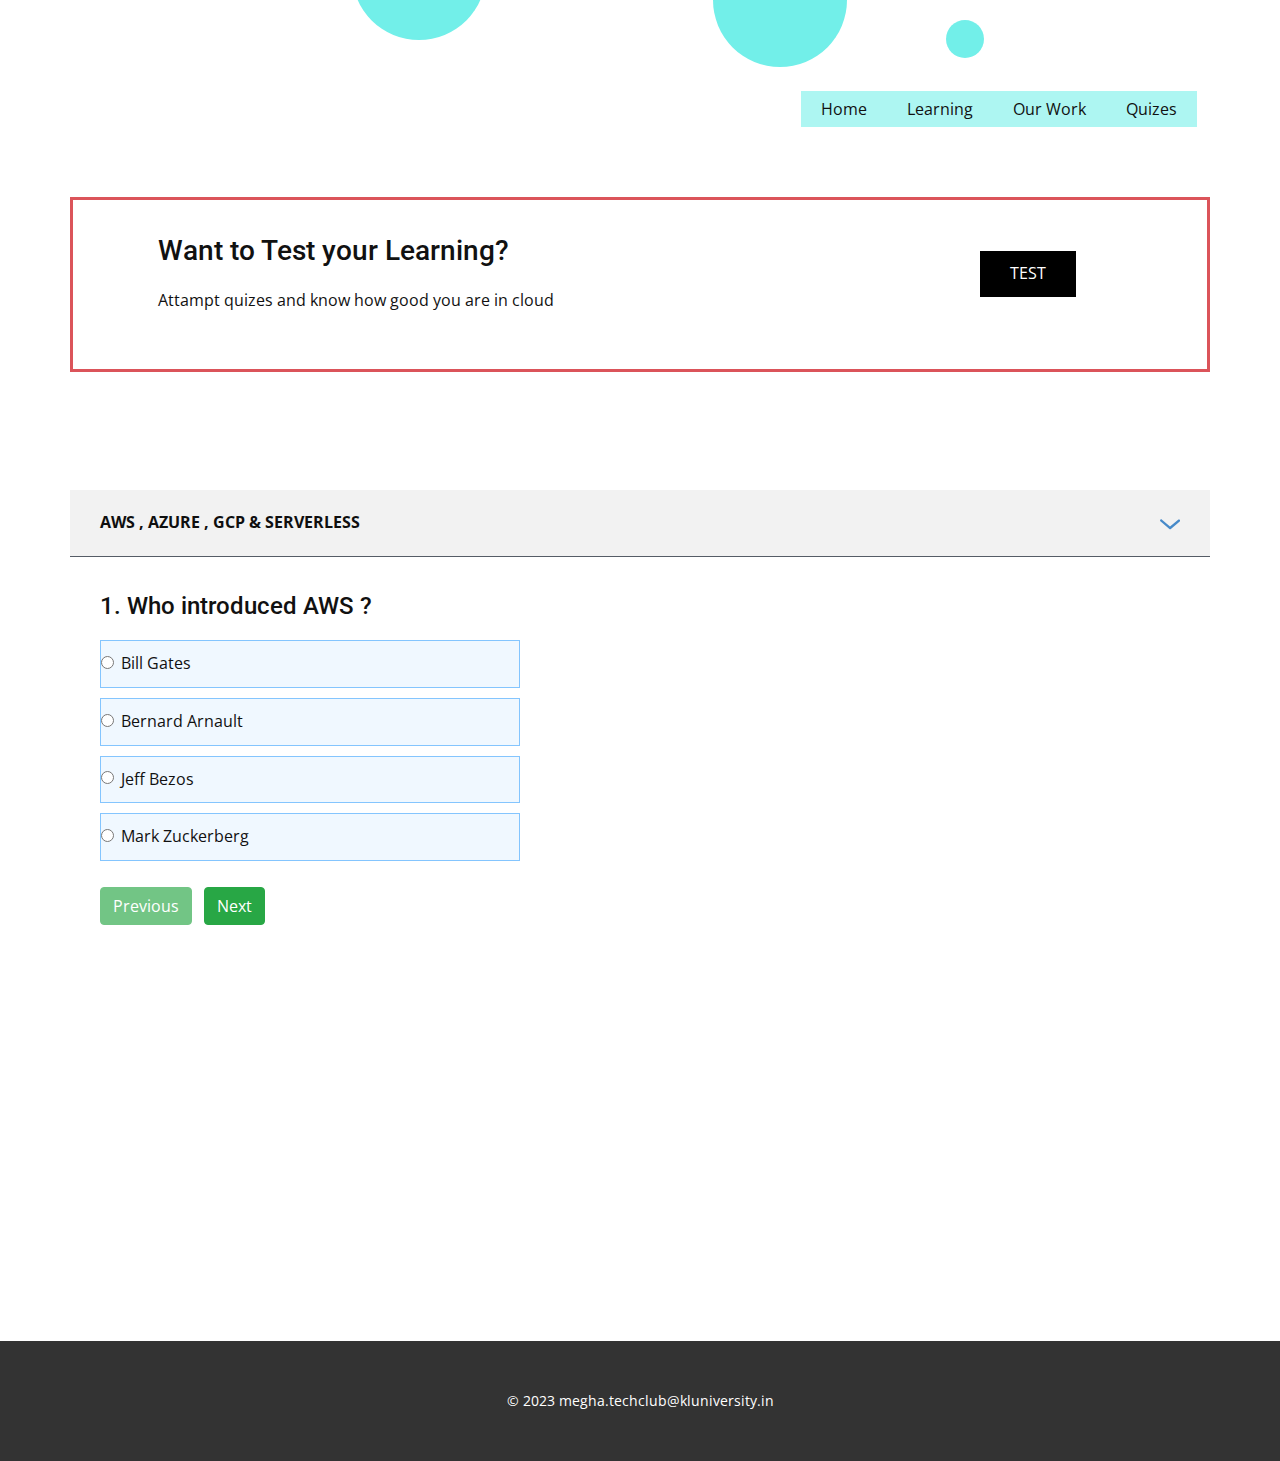
<file: QUIZES.html>
<!DOCTYPE html>
<html style="font-size: 16px;" lang="en"><head>
    <meta name="viewport" content="width=device-width, initial-scale=1.0">
    <meta charset="utf-8">
    <meta name="keywords" content="">
    <meta name="description" content="">
    <title>QUIZES</title>
    <link rel="stylesheet" href="nicepage.css" media="screen">
<link rel="stylesheet" href="QUIZES.css" media="screen">
    <script class="u-script" type="text/javascript" src="jquery.js" defer=""></script>
    <script class="u-script" type="text/javascript" src="nicepage.js" defer=""></script>
    <meta name="generator" content="Nicepage 5.0.7, nicepage.com">
    <link id="u-theme-google-font" rel="stylesheet" href="https://fonts.googleapis.com/css?family=Roboto:100,100i,300,300i,400,400i,500,500i,700,700i,900,900i|Open+Sans:300,300i,400,400i,500,500i,600,600i,700,700i,800,800i">
 <link rel="stylesheet" href="style.css">
    <link rel="stylesheet" href="https://cdnjs.cloudflare.com/ajax/libs/font-awesome/4.7.0/css/font-awesome.css">
    <link rel="stylesheet"
        href="https://cdnjs.cloudflare.com/ajax/libs/twitter-bootstrap/4.0.0-alpha.6/css/bootstrap.min.css">
    
    
    
    <script type="application/ld+json">{
		"@context": "http://schema.org",
		"@type": "Organization",
		"name": ""
}</script>
    <meta name="theme-color" content="#478ac9">
    <meta property="og:title" content="QUIZES">
    <meta property="og:type" content="website">
  </head>
  <body class="u-body u-xl-mode" data-lang="en"><header class="u-clearfix u-header u-white u-header" id="sec-d30a"><div class="u-clearfix u-sheet u-sheet-1">
        <div class="infinite u-hover-feature u-palette-4-light-1 u-preserve-proportions u-shape u-shape-circle u-shape-1" data-animation-name="bounceIn" data-animation-duration="10000" data-animation-out="0" data-animation-direction=""></div>
        <div class="infinite u-hover-feature u-palette-4-light-1 u-preserve-proportions u-shape u-shape-circle u-shape-2" data-animation-name="bounceIn" data-animation-duration="10000" data-animation-out="1" data-animation-direction=""></div>
        <div class="infinite u-hover-feature u-palette-4-light-1 u-preserve-proportions u-shape u-shape-circle u-shape-3" data-animation-name="bounceIn" data-animation-duration="10000" data-animation-direction="" data-animation-out="0"></div>
        <nav class="u-menu u-menu-dropdown u-offcanvas u-menu-1">
          <div class="menu-collapse">
            <a class="u-button-style u-custom-active-color u-custom-color u-custom-hover-color u-nav-link" href="#">
              <svg class="u-svg-link" viewBox="0 0 24 24"><use xmlns:xlink="http://www.w3.org/1999/xlink" xlink:href="#svg-6c7a"></use></svg>
              <svg class="u-svg-content" version="1.1" id="svg-6c7a" viewBox="0 0 16 16" x="0px" y="0px" xmlns:xlink="http://www.w3.org/1999/xlink" xmlns="http://www.w3.org/2000/svg"><g><rect y="1" width="16" height="2"></rect><rect y="7" width="16" height="2"></rect><rect y="13" width="16" height="2"></rect>
</g></svg>
            </a>
          </div>
          <div class="u-custom-menu u-nav-container">
            <ul class="u-nav u-unstyled"><li class="u-nav-item"><a class="u-active-palette-1-dark-1 u-button-style u-hover-palette-4-base u-nav-link u-palette-4-light-2" href="Home.html">Home</a>
</li><li class="u-nav-item"><a class="u-active-palette-1-dark-1 u-button-style u-hover-palette-4-base u-nav-link u-palette-4-light-2" href="LEARNING.html">Learning</a><div class="u-nav-popup"><ul class="u-h-spacing-20 u-nav u-unstyled u-v-spacing-10"><li class="u-nav-item"><a class="u-button-style u-nav-link u-white" href="LEARNING.html#sec-7f96">Learning Material</a>
</li><li class="u-nav-item"><a class="u-button-style u-nav-link u-white" href="LEARNING.html#sec-75e2">Video Content</a>
</li></ul>
</div>
</li><li class="u-nav-item"><a class="u-active-palette-1-dark-1 u-button-style u-hover-palette-4-base u-nav-link u-palette-4-light-2" href="OUR-WORK.html">Our Work</a><div class="u-nav-popup"><ul class="u-h-spacing-20 u-nav u-unstyled u-v-spacing-10"><li class="u-nav-item"><a class="u-button-style u-nav-link u-white" href="OUR-WORK.html#sec-3cc3">Fun Added Learning</a>
</li><li class="u-nav-item"><a class="u-button-style u-nav-link u-white" href="OUR-WORK.html#sec-8e7b">EVENTS</a>
</li></ul>
</div>
</li><li class="u-nav-item"><a class="u-active-palette-1-dark-1 u-button-style u-hover-palette-4-base u-nav-link u-palette-4-light-2" href="QUIZES.html#sec-3beb">Quizes</a>
</li></ul>
          </div>
          <div class="u-custom-menu u-nav-container-collapse">
            <div class="u-black u-container-style u-inner-container-layout u-opacity u-opacity-95 u-sidenav">
              <div class="u-inner-container-layout u-sidenav-overflow">
                <div class="u-menu-close"></div>
                <ul class="u-align-center u-nav u-popupmenu-items u-unstyled u-nav-4"><li class="u-nav-item"><a class="u-button-style u-nav-link" href="Home.html">Home</a>
</li><li class="u-nav-item"><a class="u-button-style u-nav-link" href="LEARNING.html">Learning</a><div class="u-nav-popup"><ul class="u-h-spacing-20 u-nav u-unstyled u-v-spacing-10"><li class="u-nav-item"><a class="u-button-style u-nav-link" href="LEARNING.html#sec-7f96">Learning Material</a>
</li><li class="u-nav-item"><a class="u-button-style u-nav-link" href="LEARNING.html#sec-75e2">Video Content</a>
</li></ul>
</div>
</li><li class="u-nav-item"><a class="u-button-style u-nav-link" href="OUR-WORK.html">Our Work</a><div class="u-nav-popup"><ul class="u-h-spacing-20 u-nav u-unstyled u-v-spacing-10"><li class="u-nav-item"><a class="u-button-style u-nav-link" href="OUR-WORK.html#sec-3cc3">Fun Added Learning</a>
</li><li class="u-nav-item"><a class="u-button-style u-nav-link" href="OUR-WORK.html#sec-8e7b">EVENTS</a>
</li></ul>
</div>
</li><li class="u-nav-item"><a class="u-button-style u-nav-link" href="QUIZES.html#sec-3beb">Quizes</a>
</li></ul>
              </div>
            </div>
            <div class="u-black u-menu-overlay u-opacity u-opacity-70"></div>
          </div>
        </nav>
      </div></header>
    <section class="u-clearfix u-section-1" id="sec-3beb">
      <div class="u-clearfix u-sheet u-valign-middle u-sheet-1">
        <div class="u-align-left u-border-3 u-border-color-2-base u-expanded-width u-left-0 u-shape u-shape-1"></div>
        <div class="u-clearfix u-layout-wrap u-layout-wrap-1">
          <div class="u-layout">
            <div class="u-layout-row">
              <div class="u-align-center-sm u-align-center-xs u-align-left-lg u-align-left-md u-align-left-xl u-container-style u-layout-cell u-left-cell u-size-43 u-layout-cell-1">
                <div class="u-container-layout u-valign-middle u-container-layout-1">
                  <h3 class="u-text u-text-default u-text-1">Want to Test your Learning?</h3>
                  <p class="u-text u-text-2">Attampt quizes and know how good you are in cloud</p>
                </div>
              </div>
              <div class="u-align-left u-container-style u-layout-cell u-right-cell u-size-17 u-layout-cell-2">
                <div class="u-container-layout u-valign-middle u-container-layout-2">
                  <a href="QUIZES.html#sec-11c1" class="u-black u-btn u-button-style u-btn-1">TEST</a>
                </div>
              </div>
            </div>
          </div>
        </div>
      </div>
    </section>
    <section class="u-align-center u-clearfix u-section-2" id="sec-11c1">
      <div class="u-clearfix u-sheet u-sheet-1">
        <div class="u-accordion u-expanded-width u-faq u-spacing-20 u-accordion-1">
          <div class="u-accordion-item">
            <a class="active u-accordion-link u-active-grey-5 u-border-1 u-border-active-palette-5-dark-2 u-border-hover-palette-5-dark-2 u-border-no-left u-border-no-right u-border-no-top u-border-palette-5-dark-2 u-button-style u-grey-5 u-text-body-color u-accordion-link-1" id="link-accordion-6327" aria-controls="accordion-6327" aria-selected="true">
              <span class="u-accordion-link-text"> AWS , AZURE , GCP & SERVERLESS</span><span class="u-accordion-link-icon u-icon u-icon-circle u-text-palette-1-base u-icon-1"><svg class="u-svg-link" preserveAspectRatio="xMidYMin slice" viewBox="0 0 16 16" style=""><use xmlns:xlink="http://www.w3.org/1999/xlink" xlink:href="#svg-2c6d"></use></svg><svg class="u-svg-content" viewBox="0 0 16 16" x="0px" y="0px" id="svg-2c6d" style=""><path d="M8,10.7L1.6,5.3c-0.4-0.4-1-0.4-1.3,0c-0.4,0.4-0.4,0.9,0,1.3l7.2,6.1c0.1,0.1,0.4,0.2,0.6,0.2s0.4-0.1,0.6-0.2l7.1-6
	c0.4-0.4,0.4-0.9,0-1.3c-0.4-0.4-1-0.4-1.3,0L8,10.7z"></path></svg></span>
            </a>
            <div class="u-accordion-active u-accordion-pane u-container-style u-accordion-pane-1" id="accordion-6327" aria-labelledby="link-accordion-6327">
              <div class="u-container-layout u-container-layout-1">
  <div id="result" class="quiz-body">
                       <form name="quizForm" onSubmit="">
                            <fieldset class="form-group">
                                <h4><span id="qid">1.</span> <span id="question"></span></h4>
                                <div class="option-block-container" id="question-options"> </div>
                                <!-- End of option block -->
                            </fieldset> <button name="previous" id="previous" class="btn btn-success">Previous</button>
                            &nbsp; <button name="next" id="next" class="btn btn-success">Next</button>
                        </form>
                    </div>
               

    <script src="https://cdnjs.cloudflare.com/ajax/libs/jquery/3.1.1/jquery.min.js"></script>
    <script src="https://cdnjs.cloudflare.com/ajax/libs/twitter-bootstrap/4.0.0-alpha.6/js/bootstrap.min.js"></script>
    <script src="aws.js"></script>
              </div>
            </div>
          </div>
          
        </div>
      </div>
    </section>
    
    
    <footer class="u-align-center u-clearfix u-footer u-grey-80 u-footer" id="sec-ea3f"><div class="u-clearfix u-sheet u-sheet-1">
        <p class="u-hidden-lg u-small-text u-text u-text-variant u-text-1"> 
        
                   © 2023
      megha.techclub@kluniversity.in

      
        
    </p>
      </div></footer>
  
</body></html>
</file>
